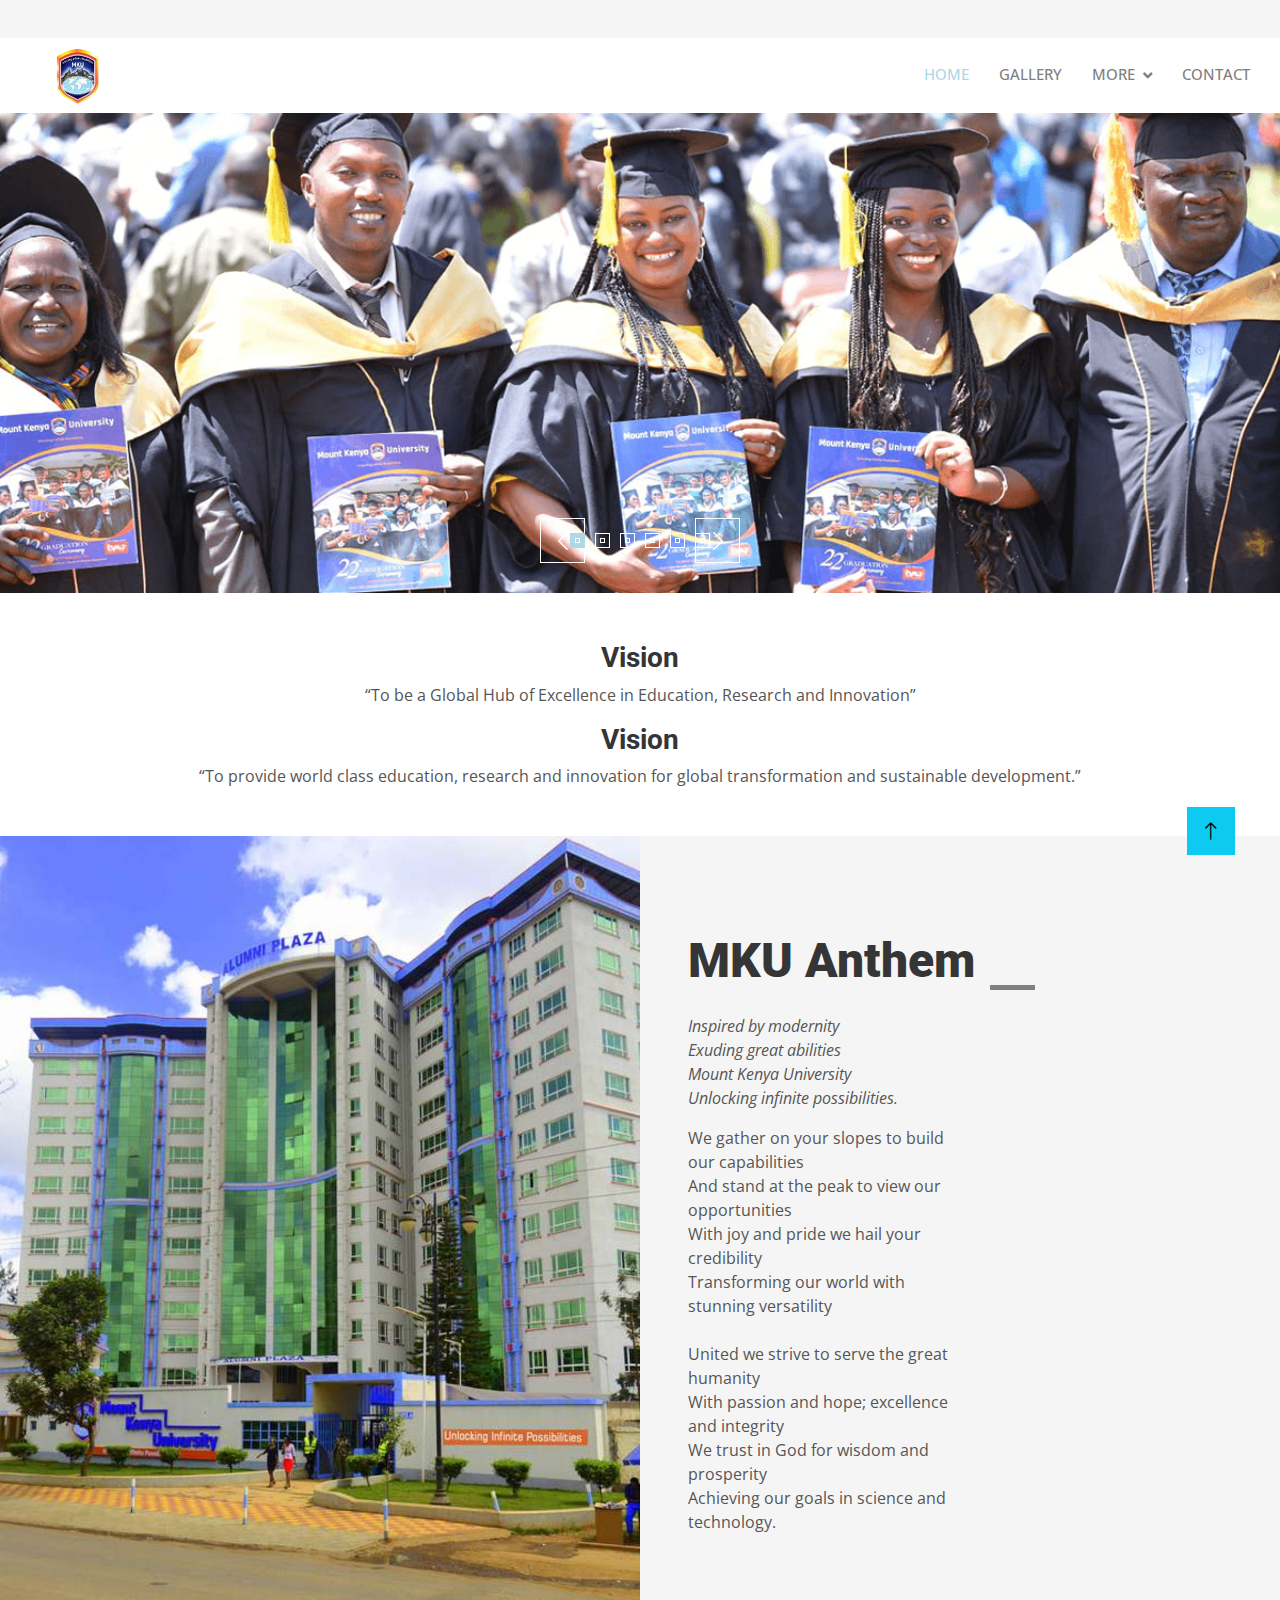
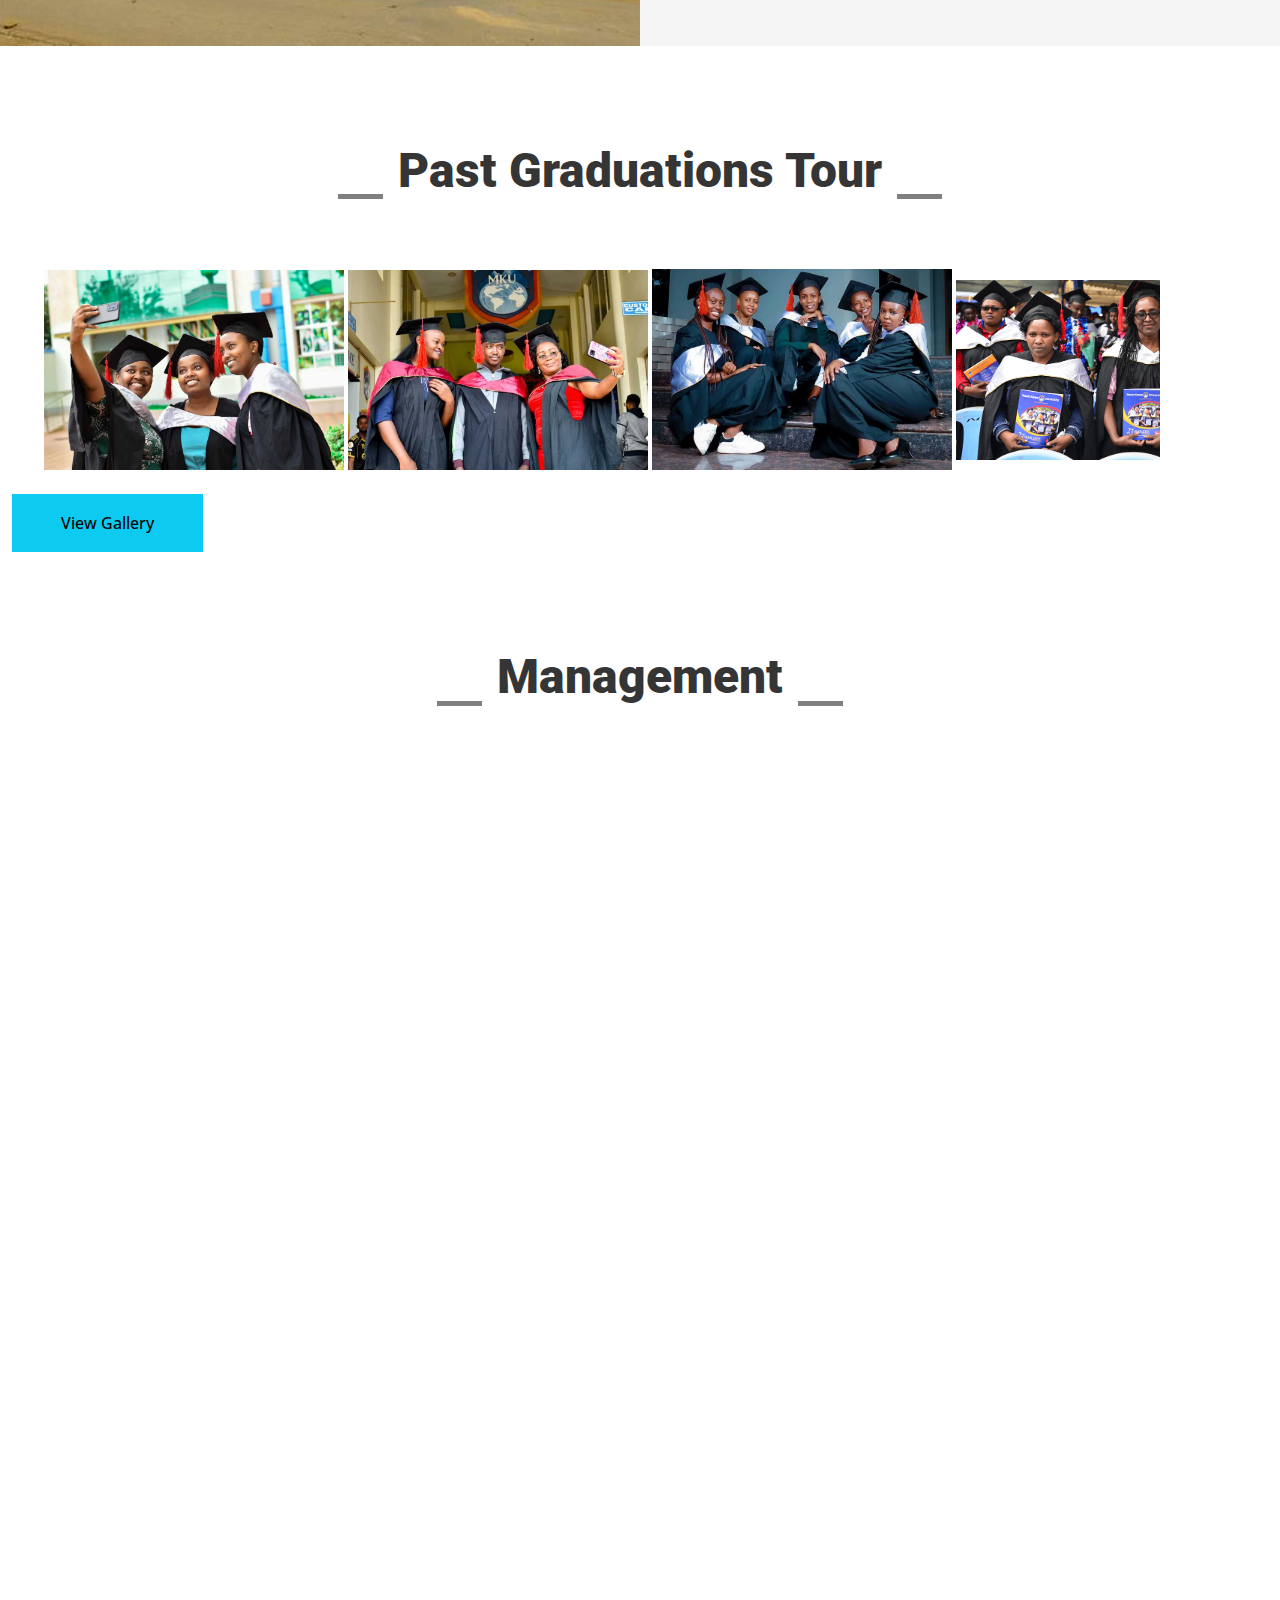
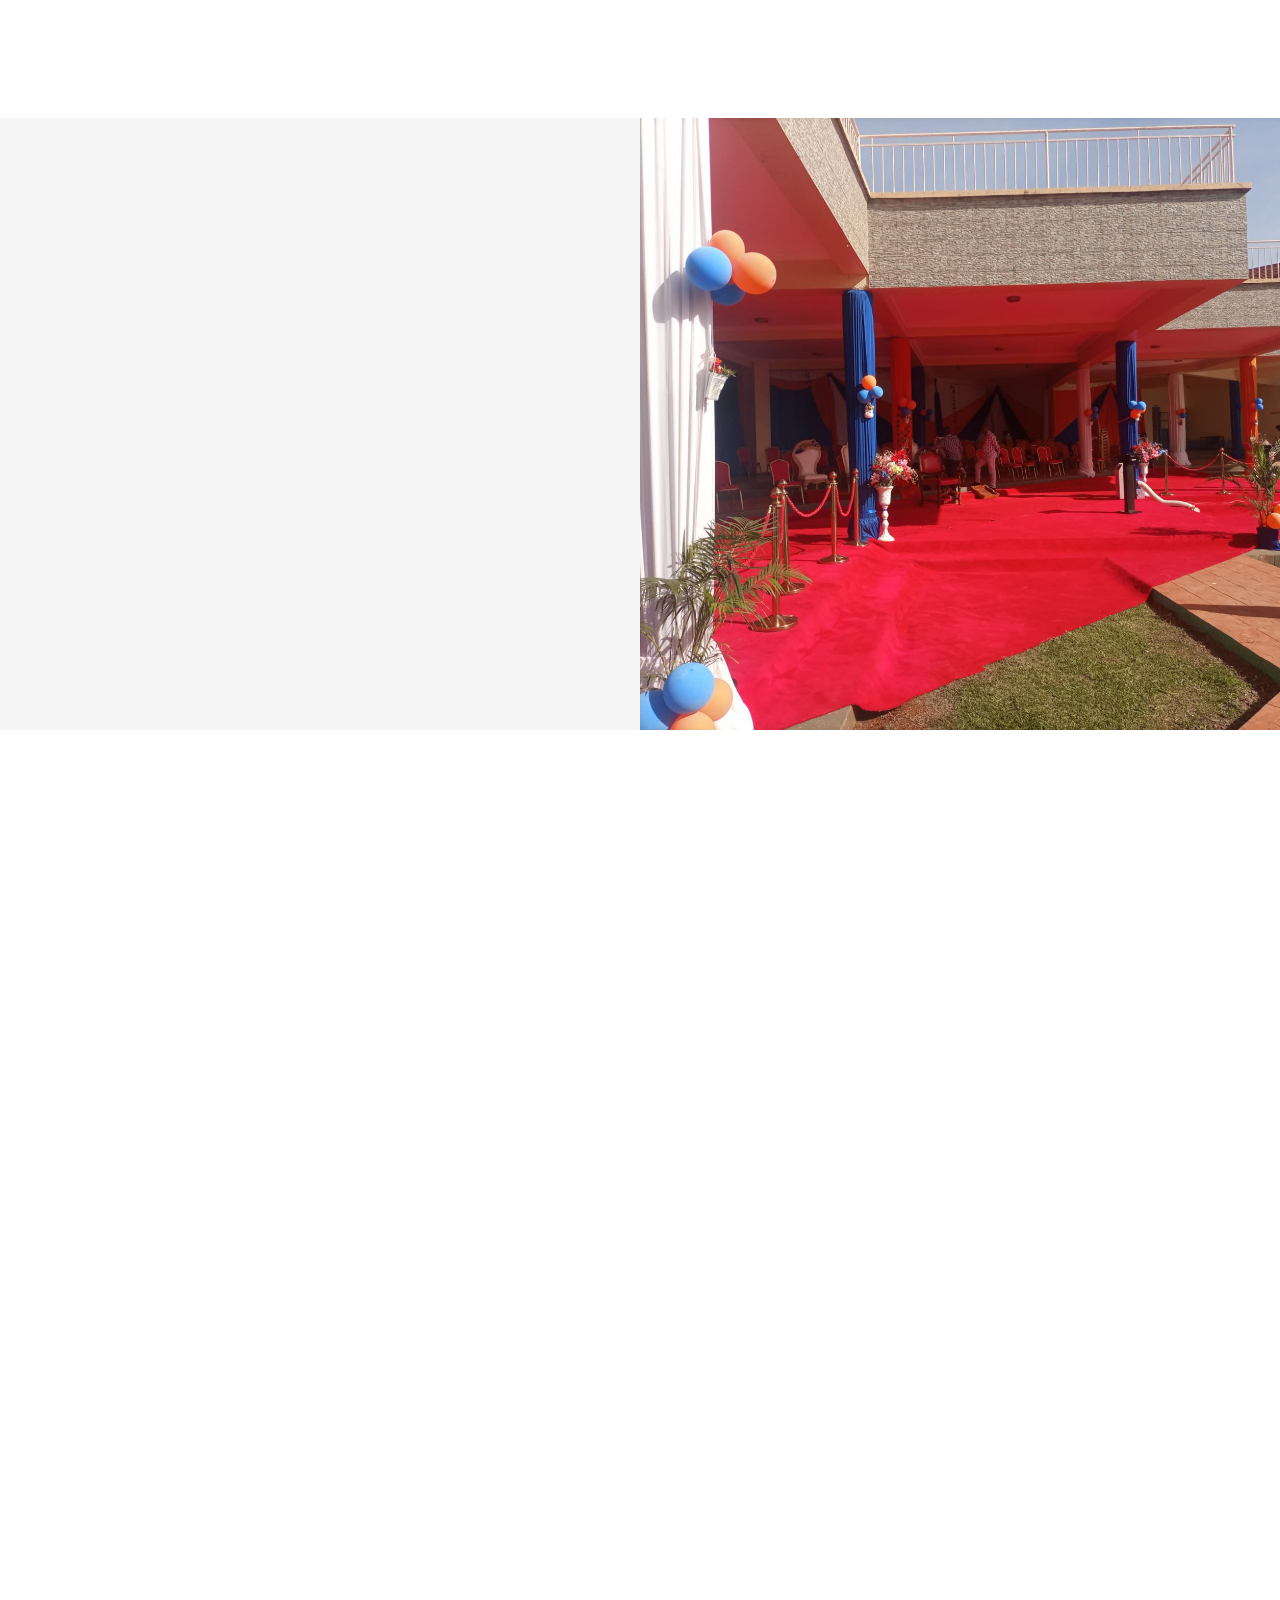
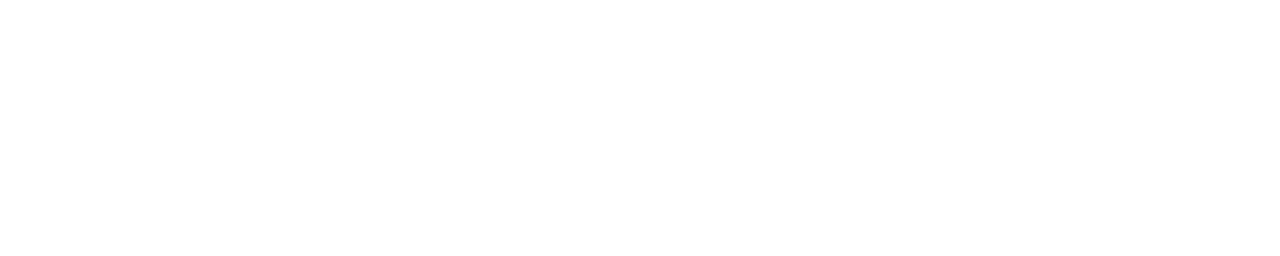
<file: index.html>
<!DOCTYPE html>
<html lang="en">

<head>
    <meta charset="utf-8">
    <title>MKU Graduation</title>
    <meta content="width=device-width, initial-scale=1.0" name="viewport">
    <meta content="" name="keywords">
    <meta content="" name="description">


    <!-- Google Web Fonts -->
    <link rel="preconnect" href="https://fonts.googleapis.com">
    <link rel="preconnect" href="https://fonts.gstatic.com" crossorigin>
    <link href="https://fonts.googleapis.com/css2?family=Open+Sans:wght@400;500&family=Roboto:wght@500;700;900&display=swap" rel="stylesheet"> 

    <!-- Icon Font Stylesheet -->
    <link href="https://cdnjs.cloudflare.com/ajax/libs/font-awesome/5.10.0/css/all.min.css" rel="stylesheet">
    <link href="https://cdn.jsdelivr.net/npm/bootstrap-icons@1.4.1/font/bootstrap-icons.css" rel="stylesheet">

    <!-- Libraries Stylesheet -->
    <link href="lib/animate/animate.min.css" rel="stylesheet">
    <link href="lib/owlcarousel/assets/owl.carousel.min.css" rel="stylesheet">
    <link href="lib/lightbox/css/lightbox.min.css" rel="stylesheet">

    <!-- Customized Bootstrap Stylesheet -->
    <link href="css/bootstrap.min.css" rel="stylesheet">

    <!-- Template Stylesheet -->
    <link href="css/style.css" rel="stylesheet">
    <style>
 
         </style>
</head>

<body>
    <!-- Spinner Start -->
    <div id="spinner" class="show bg-white position-fixed translate-middle w-100 vh-100 top-50 start-50 d-flex align-items-center justify-content-center">
        <div class="spinner-grow text-primary" style="width: 3rem; height: 3rem;" role="status">
            <span class="sr-only">Loading...</span>
        </div>
    </div>
    <!-- Spinner End -->


    <!-- Topbar Start -->
    <div class="container-fluid bg-light p-0" >

       
        <div class="row gx-0 d-none d-lg-flex">
            <div class="col-lg-7 px-5 text-start">
                <div class="h-100 d-inline-flex align-items-center py-3 me-4">
                </div>
            </div>
        </div>
    </div>
    <!-- Topbar End -->

    <!-- Navbar Start -->

    <nav class="navbar navbar-expand-lg bg-white navbar-light sticky-top p-0">

        <a href="index.html" class="navbar-brand d-flex align-items-center px-4 px-lg-5">

            <!--TIMER-->
            <div class="timer">
                <img src="img/MKU_logo.png" width="60px" height="60px">
                <p id="demo" style="display:inline-block; "> </p>
            </div>
    <script>
    // Set the date we're counting down to
    var countDownDate = new Date("Aug 2, 2024 00:01:00").getTime();
    
    // Update the count down every 1 second
    var x = setInterval(function() {
    
      // Get today's date and time
      var now = new Date().getTime();
        
      // Find the distance between now and the count down date
      var distance = countDownDate - now;
        
      // Time calculations for days, hours, minutes and seconds
      var days = Math.floor(distance / (1000 * 60 * 60 * 24));
      var hours = Math.floor((distance % (1000 * 60 * 60 * 24)) / (1000 * 60 * 60));
      var minutes = Math.floor((distance % (1000 * 60 * 60)) / (1000 * 60));
      var seconds = Math.floor((distance % (1000 * 60)) / 1000);
        
      // Output the result in an element with id="demo"
      document.getElementById("demo").innerHTML = days + "Days " + hours + "Hours "
      + minutes + "Minutes " + seconds + "Seconds ";
        
      // If the count down is over, write some text 
      if (distance < 0) {
        clearInterval(x);
        document.getElementById("demo").innerHTML = "EXPIRED";
      }
    }, 1000);
    </script> 
        </a>
        <button type="button" class="navbar-toggler me-4" data-bs-toggle="collapse" data-bs-target="#navbarCollapse">
            <span class="navbar-toggler-icon"></span>
        </button>
        <div class="collapse navbar-collapse" id="navbarCollapse">
            <div class="navbar-nav ms-auto p-4 p-lg-0">
                <a href="index.html" class="nav-item nav-link active">Home</a>
                <a href="gallery.html" class="nav-item nav-link">Gallery</a>
                <div class="nav-item dropdown">
                    <a href="#" class="nav-link dropdown-toggle" data-bs-toggle="dropdown">More</a>
                    <div class="dropdown-menu fade-up m-0">
                        <a href="graduation_advert.html" class="dropdown-item">Graduation Advert</a>
                        <a href="gowns.html" class="dropdown-item">Gown Collection</a>
                        <a href="happy_valley.html" class="dropdown-item">Happy Valley</a>
                    </div>
                </div>
                <a href="contact.html" class="nav-item nav-link">Contact</a>
            </div>

        </div>
    </nav>
    <!-- Navbar End -->
    <!-- Carousel Start -->
    <div class="container-fluid p-0 pb-5">

        <div class="owl-carousel header-carousel position-relative">
           
            <div class="owl-carousel-item position-relative">
                <img class="img-fluid" src="img/carousel3.png" alt="">
                <div class="position-absolute top-0 start-0 w-100 h-100 d-flex align-items-center" >
                </div>
            </div>
              
            <div class="owl-carousel-item position-relative">
                <img class="img-fluid" src="img/carousel2.png" alt="">
                <div class="position-absolute top-0 start-0 w-100 h-100 d-flex align-items-center" >
                    
                </div>
            </div>

            <div class="owl-carousel-item position-relative">
                <img class="img-fluid" src="img/carousel4.png" alt="">
                <div class="position-absolute top-0 start-0 w-100 h-100 d-flex align-items-center" >
                    <div class="container">
                    </div>
                </div>
            </div>

            <div class="owl-carousel-item position-relative">
                <img class="img-fluid" src="img/carousel5.png" alt="">
                <div class="position-absolute top-0 start-0 w-100 h-100 d-flex align-items-center" >
                </div>
            </div>

            <div class="owl-carousel-item position-relative">
                <img class="img-fluid" src="img/carousel6.png" alt="">
                <div class="position-absolute top-0 start-0 w-100 h-100 d-flex align-items-center" >
                </div>
            </div>


            <div class="owl-carousel-item position-relative">
                <img class="img-fluid" src="img/carousel7.png" alt="">
                <div class="position-absolute top-0 start-0 w-100 h-100 d-flex align-items-center" >
                </div>
            </div>


        </div>
    </div>
    <!-- Carousel End -->
     <center>
<h3>Vision</h3>
<p> “To be a Global Hub of Excellence in Education, Research and Innovation”</p>

<h3>Vision</h3>

<p> “To provide world class education, research and innovation for global transformation and sustainable development.”</p>
 </center>
    <!-- Mission Vision MKU -->

    <!-- Mission Vision MKU End -->


    <!--  MKU Anthem-->
    <div class="container-fluid bg-light overflow-hidden my-5 px-lg-0">
        <div class="container about px-lg-0">
            <div class="row g-0 mx-lg-0">
                <div class="col-lg-6 ps-lg-0" style="min-height: 400px;">
                    <div class="position-relative h-100">
                        <img class="position-absolute img-fluid w-100 h-100" src="img/mku1.jpg" style="object-fit: cover;" alt="">
                    </div>
                </div>
                <div class="col-lg-6 about-text py-5 wow fadeIn" data-wow-delay="0.5s">
                    <div class="p-lg-5 pe-lg-0">
                        <div class="section-title text-start">
                            <h1 class="display-5 mb-4">MKU Anthem</h1>
                        </div>
                        <p><i>
                            Inspired by modernity <br>
                            Exuding great abilities <br>
                            Mount Kenya University <br>
                            Unlocking infinite possibilities. </i><br>
                          </p>
                          <p>
                          We gather on your slopes to build<br>
                          our capabilities<br>
                          And stand at the peak to view our<br>
                          opportunities<br>
                          With joy and pride we hail your<br>
                          credibility<br>
                          Transforming our world with<br>
                          stunning versatility<br><br>
                          United we strive to serve the great<br>
                          humanity<br>
                          With passion and hope; excellence<br>
                          and integrity<br>
                          We trust in God for wisdom and<br>
                          prosperity<br>
                          Achieving our goals in science and<br>
                          technology.<br>
                          </p>
                       </div>
                </div>
            </div>
        </div>
    </div>
    <!-- MKU Anthem End -->


    <!-- Service Start -->
    <div class="container-xxl py-5">
        <div class="container">
            <div class="section-title text-center">
                <h1 class="display-5 mb-5">Past Graduations Tour </h1>
            </div>
           
            <div class="marquee">
                <div class="marquee-content">
                    <span class="item-collection-1"> 
                      <img src="img/p1.jpg">
                      <img src="img/p2.jpg">
                      <img src="img/p5.jpg">
                      <img src="img/p6.png">
                      <img src="img/p8.jpg">
                      <img src="img/p9.jpg">
                      <img src="img/p11.jpg">
                      <img src="img/p13.jpg">
                    </div>
                    </span>
                    <span class="item-collection-2">
                        <img src="img/p1.jpg">
                        <img src="img/p2.jpg">
                        <img src="img/p5.jpg">
                        <img src="img/p6.png">
                        <img src="img/p8.jpg">
                        <img src="img/p9.jpg">
                        <img src="img/p11.jpg">
                        <img src="img/p13.jpg">
                    </span>
                </div>
        </div>
       <br><a href="gallery.html" class="btn btn-info py-md-3 px-md-5 me-3 animated slideInLeft">View Gallery</a> 

    </div>
    <!-- Service End -->


    <!-- Management Start -->
    <div class="container-xxl py-5">
        <div class="container">
            <div class="section-title text-center">
                <h1 class="display-5 mb-5">Management</h1>
            </div>
            <div class="row g-4">

                <div class="col-lg-3 col-md-6 wow fadeInUp" data-wow-delay="0.3s">
                    <div class="team-item">
                        <div class="overflow-hidden position-relative">
                            <img class="img-fluid" src="img/Founder-and-vision-carrier-Prof.-Simon-N.-Gicharu-CBS.png" alt="">                         
                        </div>
                        <div class="text-center border border-5 border-light border-top-0 p-4">
                            <h5 class="mb-0">Prof Simon N. Gicharu</h5>
                            <small>Founder and Vision Carrier</small> <br><br><br>
                        </div>
                    </div>
                </div>
      
                <div class="col-lg-3 col-md-6 wow fadeInUp" data-wow-delay="0.1s">
                    <div class="team-item">
                        <div class="overflow-hidden position-relative">
                            <img class="img-fluid" src="img/PROF.-JOHN-J.M.-STRUTHERS-Chancellor.png" alt="">                    
                        </div>
                        <div class="text-center border border-5 border-light border-top-0 p-4">
                            <h5 class="mb-0">Prof. John Struthers</h5>
                            <small>Chancellor</small> <br><br><br>
                        </div>
                    </div>
                </div>

                <div class="col-lg-3 col-md-6 wow fadeInUp" data-wow-delay="0.3s">
                    <div class="team-item">
                        <div class="overflow-hidden position-relative">
                            <img class="img-fluid" src="img/MKU-Vice-Chancellor-Prof-Stanley-Waudo.jpeg" alt="">                         
                        </div>
                        <div class="text-center border border-5 border-light border-top-0 p-4">
                            <h5 class="mb-0">Prof Stanley Waudo</h5>
                            <small>Founding Vice-Chancellor</small> <br><br><br>
                        </div>
                    </div>
                </div>

                <div class="col-lg-3 col-md-6 wow fadeInUp" data-wow-delay="0.3s">
                    <div class="team-item">
                        <div class="overflow-hidden position-relative">
                            <img class="img-fluid" src="img/Prof.-Deogratius-Jaganyi-Vice-Chancellor-Mount-Kenya-University.jpg" alt="">                         
                        </div>
                        <div class="text-center border border-5 border-light border-top-0 p-4">
                            <h5 class="mb-0">Prof Deogratius Jaganyi</h5>
                            <small>Vice-Chancellor</small> <br><br>
                        </div>
                    </div>
                </div>
                
                <div class="col-lg-3 col-md-6 wow fadeInUp" data-wow-delay="0.5s">
                    <div class="team-item">
                        <div class="overflow-hidden position-relative">
                            <img class="img-fluid" src="img/Dr.-Peter-Kirira.jpg" alt="">
                        </div>
                        <div class="text-center border border-5 border-light border-top-0 p-4">
                            <h5 class="mb-0">Dr. Kirira </h5>
                            <small>Ag. Deputy Vice-Chancellor,  Administration, Planning and Institutional Advancement </small>
                        </div>
                    </div>
                </div>
                <div class="col-lg-3 col-md-6 wow fadeInUp" data-wow-delay="0.7s">
                    <div class="team-item">
                        <div class="overflow-hidden position-relative">
                            <img class="img-fluid" src="img/Dr.-Mercyline-Kamande-Ag.-Deputy-Vice-Chancellor-Academics-and-Research-AffairsMount-Kenya-University-1-768x828.png" alt="">
                        </div>
                        <div class="text-center border border-5 border-light border-top-0 p-4">
                            <h5 class="mb-0">Dr. Mercyline Kamande , Ph.D</h5>
                            <small>Ag. Deputy Vice-Chancellor Academic and Research Affairs</small>
                        </div>
                    </div>
                </div>

            </div>
        </div>
    </div>
    <!-- Management End -->


    <!-- Feature Start -->
    <div class="container-fluid bg-light overflow-hidden my-5 px-lg-0">
        <div class="container feature px-lg-0">
            <div class="row g-0 mx-lg-0">
                <div class="col-lg-6 feature-text py-5 wow fadeIn" data-wow-delay="0.5s">
                    <div class="p-lg-5 ps-lg-0">
                        <div class="section-title text-start">
                            <h1 class="display-5 mb-4">Happy Valley</h1>
                        </div>
                        <p class="mb-4 pb-2">
                            In the Happy Valley, </br>
                            Where Graduation caps fly, </br>
                            And hearts soar, </br>
                            All gathered here, </br>
                            With full and bright hearts,

                            </p>
                            <p class="mb-4 pb-2">
                                To celebrate the climax of our journey, </br>
                                Faced numerous trials, </br>
                                And learned a wide range of lessons, </br>
                                In Happy Valley, our hearts have yearned, </br>
                                </p>
                                <a href="happy_valley.html" class="btn btn-info py-md-3 px-md-5 me-3 animated slideInLeft">View More</a>
                    </div>
                </div>
                <div class="col-lg-6 pe-lg-0" style="min-height: 400px;">
                    <div class="position-relative h-100">
                        <img class="position-absolute img-fluid w-100 h-100" src="img/Happy_valley.jpeg" style="object-fit: cover;" alt="">
                    </div>
                </div>
            </div>
        </div>
    </div>
    <!-- Feature End -->


    <!-- Testimonial Start -->
    <div class="container-xxl py-5 wow fadeInUp" data-wow-delay="0.1s">
        <div class="container">
            <div class="section-title text-center">
                <h1 class="display-5 mb-5">Testimonials</h1>
            </div>
            <div class="owl-carousel testimonial-carousel">
                <div class="testimonial-item text-center">
                    <img class="img-fluid bg-light p-2 mx-auto mb-3" src="img/testimonial1 Isaac.png" style="width: 90px; height: 90px;">
                    <div class="testimonial-text text-center p-4">
                        <p>I am writing to extend my deepest gratitude for the school fee grant that I was awarded during my time at Mount Kenya University. I find myself reflecting on the pivotal moments and vital support systems.</p>
                        <h5 class="mb-1">ISACK KIMANI</h5>
                        <span class="fst-italic">BCF/2019/87706 Bachelor of Science (Economics & Finance)</span>
                    </div>
                </div>
                <div class="testimonial-item text-center">
                    <img class="img-fluid bg-light p-2 mx-auto mb-3" src="img/testimonial1 Ann.png" style="width: 90px; height: 90px;">
                    <div class="testimonial-text text-center p-4">
                        <p>I am grateful I am for the scholarship I received from the MKU Foundation. It has made a huge difference in my educational journey. Getting the internal scholarship not once, but twice (in 2021 and 2022) was such a blessing. </p>                        
                        <h5 class="mb-1">WANGARE ANN WANJIKU</h5>
                        <span class="fst-italic">BSNE/2019/88873 Bachelor of Education (Special Needs)</span>
                    </div>
                </div>
                <div class="testimonial-item text-center">
                    <img class="img-fluid bg-light p-2 mx-auto mb-3" src="img/testimonial Joseph.png" style="width: 90px; height: 90px;">
                    <div class="testimonial-text text-center p-4">
                        <p> I want to thank you for your generous gift which made my education and my dream come true. Through your support, I have accomplished much of what I thought was impossible. Your support has helped me so much. </p>
                        <h5 class="mb-1">WAMUYU JOSEPH KIAI </h5>
                        <span class="fst-italic">DDT/2019/55296 (Diploma in Dental Technology)</span>
                    </div>
                </div>
                <div class="testimonial-item text-center">
                    <img class="img-fluid bg-light p-2 mx-auto mb-3" src="img/testimonial1Moses.png" style="width: 90px; height: 90px;">
                    <div class="testimonial-text text-center p-4">
                        <p>I was honored and grateful to have been selected as a recipient of the Mount Kenya University Foundation scholarship. The scholarship enabled me to complete the last two semesters required to obtain my Bachelor’s degree while in third year.  </p>
                        <h5 class="mb-1">MOSES BUSAKA  </h5>
                        <span class="fst-italic">BLAW/2019/52422 (Bachelor of Laws)</span>
                    </div>
                </div>

            </div>
        </div>
    </div>
    <!-- Testimonial End -->


    <!-- Footer Start -->
    <div class="container-fluid bg-dark text-light footer mt-5 pt-5 wow fadeIn" data-wow-delay="0.1s">
        <div class="container py-5">
            <div class="row g-5">
                <div class="col-lg-3 col-md-6">
                    <h4 class="text-light mb-4">Address</h4>
                    <p class="mb-2"><i class="fa fa-map-marker-alt me-3"></i>General Kago Rd,Thika, Kenya</p>
                    <p class="mb-2"><i class="fa fa-phone-alt me-3"></i>+254709153000</p>
                    <p class="mb-2"><i class="fa fa-envelope me-3"></i>info@mku.ac.ke</p>
                    <div class="d-flex pt-2">
                        <a class="btn btn-outline-light btn-social" href="https://www.instagram.com/mountkenyauni/"><i class="fab fa-instagram"></i></a>
                        <a class="btn btn-outline-light btn-social" href="https://www.facebook.com/mountkenyauniversity/"><i class="fab fa-facebook-f"></i></a>
                        <a class="btn btn-outline-light btn-social" href="https://www.youtube.com/channel/UCGOvkcfcDRGkC6rGGttoocA"><i class="fab fa-youtube"></i></a>
                        <a class="btn btn-outline-light btn-social" href="https://www.linkedin.com/company/mount-kenya-university"><i class="fab fa-linkedin-in"></i></a>
                    </div>
                </div>
                <div class="col-lg-3 col-md-6">
                    <h4 class="text-light mb-4">Queries</h4>
                    <a class="btn btn-link" href="graduation_advert.html">Graduation Date</a>
                    <a class="btn btn-link" href="graduation_advert.html">Graduation Venue</a>
                    <a class="btn btn-link" href="graduation_advert.html">Graduation Rehearsal </a>
                    <a class="btn btn-link" href="graduation_advert.html">Gown Collection</a>
                    <a class="btn btn-link" href="graduation_advert.html">Gown Returning</a>
                </div>
                <div class="col-lg-3 col-md-6">
                    <h4 class="text-light mb-4">Quick Links</h4>
                    <a class="btn btn-link" href="https://studentportal.mku.ac.ke/">Student Portal</a>
                    <a class="btn btn-link" href="https://mkufoundation.org/">MKU Foundation</a>
                    <a class="btn btn-link" href="https://mkufoundation.org/downloads/scholarship-testimonials">Scholarships</a>
                    <a class="btn btn-link" href="https://news.mku.ac.ke/">MKU Blog</a>
                    <a class="btn btn-link" href="https://cgsr.mku.ac.ke/bulletin/">Bulletin</a>
                </div>
                <div class="col-lg-3 col-md-6">
                    <center>
                        <img src="img/MKU_logo.png" alt="" class="responsive" width="210" height="200">
                        <p>MKU is ISO 9001:2015 Certified.</p>
                    </center>
                </div>
            </div>
        </div>
        <div class="container">
            <div class="copyright">
                <div class="row">
                    <div class="col-md-6 text-center text-md-start mb-3 mb-md-0">
                        &copy; <a class="border-bottom" href="#">25th Graduation Matters </a>, All Rights Reserved.
                    </div>
                    <div class="col-md-6 text-center text-md-end">
                        <!--/*** This template is free as long as you keep the footer author’s credit link/attribution link/backlink. If you'd like to use the template without the footer author’s credit link/attribution link/backlink, you can purchase the Credit Removal License from "https://htmlcodex.com/credit-removal". Thank you for your support. ***/-->
                        Designed By <a class="border-bottom" href="">@GeraldMK</a>
                    </div>
                </div>
            </div>
        </div>
    </div>
    <!-- Footer End -->


    <!-- Back to Top -->
    <a href="#" class="btn btn-lg btn-info btn-lg-square rounded-0 back-to-top"><i class="bi bi-arrow-up"></i></a>


    <!-- JavaScript Libraries -->
    <script src="https://code.jquery.com/jquery-3.4.1.min.js"></script>
    <script src="https://cdn.jsdelivr.net/npm/bootstrap@5.0.0/dist/js/bootstrap.bundle.min.js"></script>
    <script src="lib/wow/wow.min.js"></script>
    <script src="lib/easing/easing.min.js"></script>
    <script src="lib/waypoints/waypoints.min.js"></script>
    <script src="lib/counterup/counterup.min.js"></script>
    <script src="lib/owlcarousel/owl.carousel.min.js"></script>
    <script src="lib/isotope/isotope.pkgd.min.js"></script>
    <script src="lib/lightbox/js/lightbox.min.js"></script>

    <!-- Template Javascript -->
    <script src="js/main.js"></script>
</body>

</html>
</file>
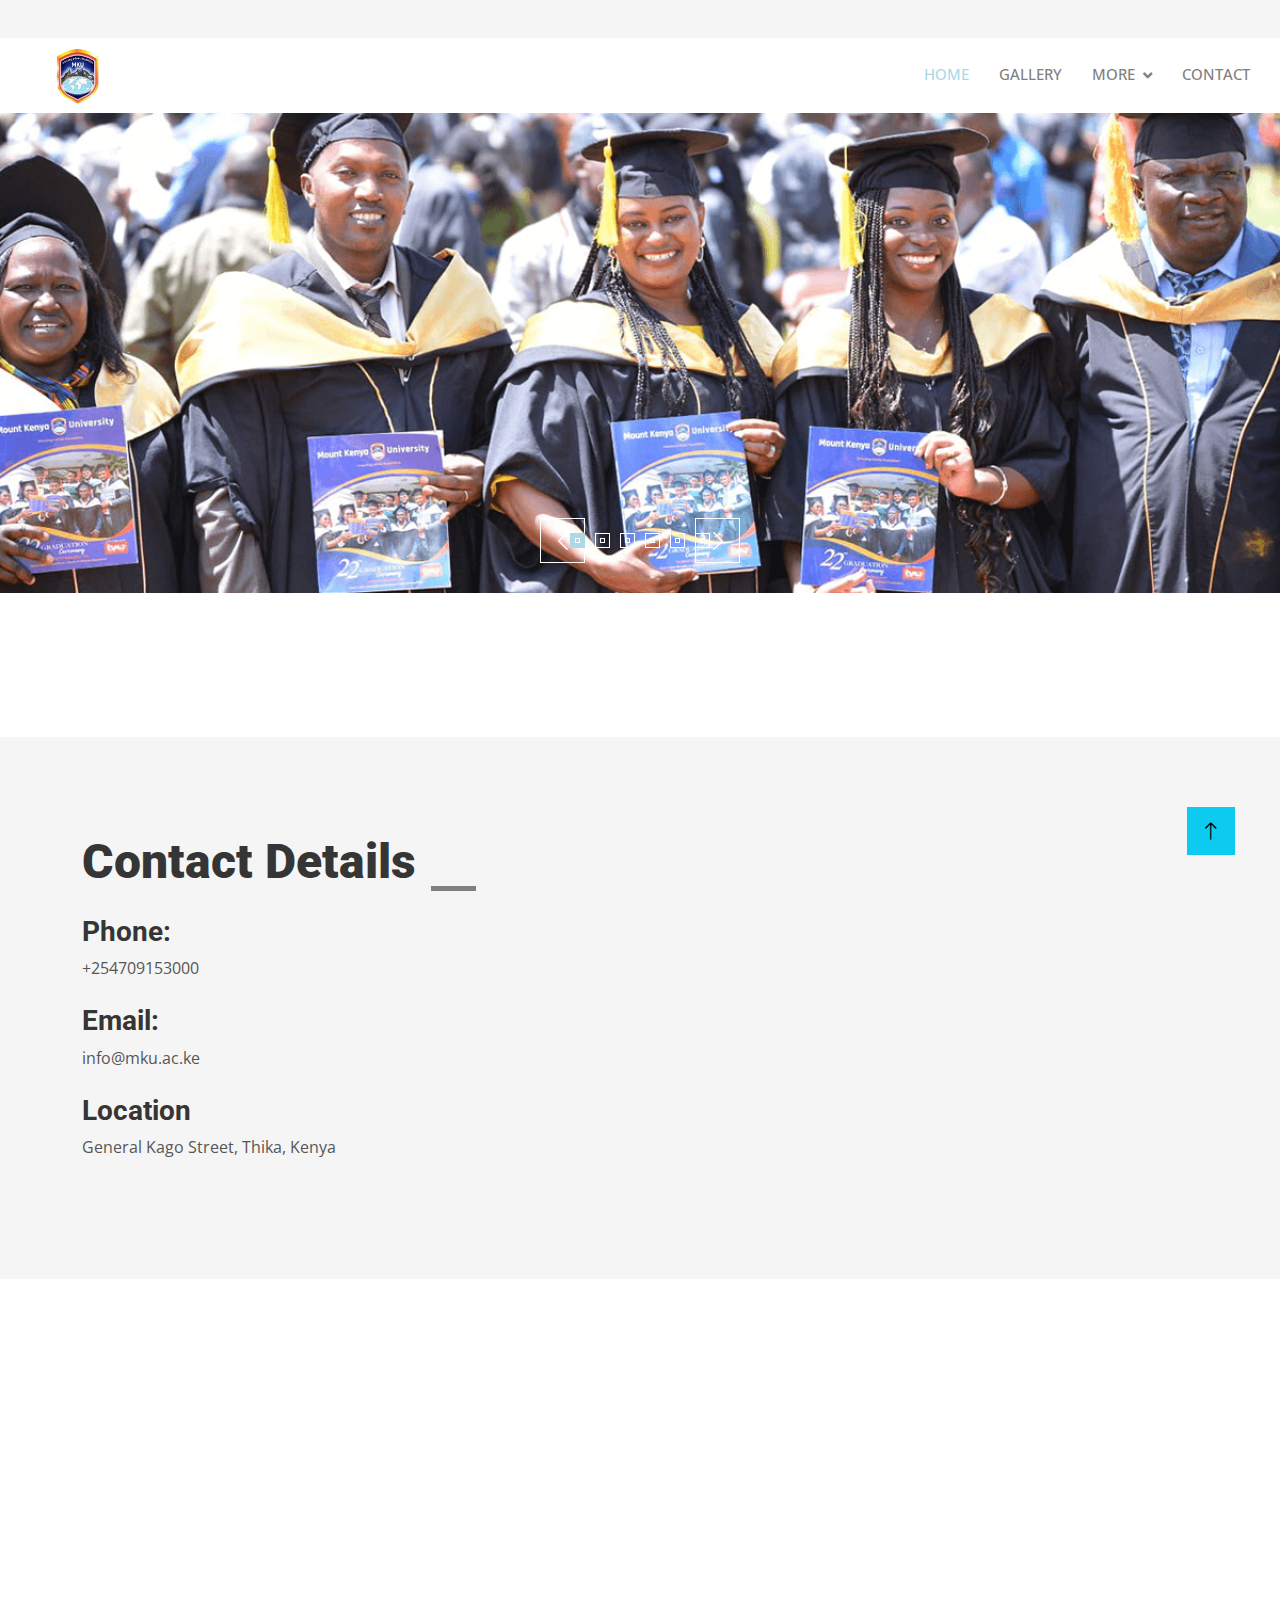
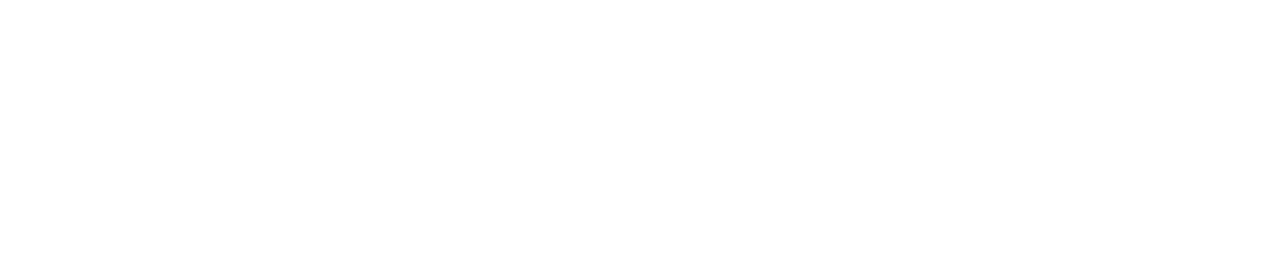
<file: contact.html>
<!DOCTYPE html>
<html lang="en">

<head>
    <meta charset="utf-8">
    <title>Graduation Matters - contacts</title>
    <meta content="width=device-width, initial-scale=1.0" name="viewport">
    <meta content="" name="keywords">
    <meta content="" name="description">

    <!-- Google Web Fonts -->
    <link rel="preconnect" href="https://fonts.googleapis.com">
    <link rel="preconnect" href="https://fonts.gstatic.com" crossorigin>
    <link href="https://fonts.googleapis.com/css2?family=Open+Sans:wght@400;500&family=Roboto:wght@500;700;900&display=swap" rel="stylesheet"> 

    <!-- Icon Font Stylesheet -->
    <link href="https://cdnjs.cloudflare.com/ajax/libs/font-awesome/5.10.0/css/all.min.css" rel="stylesheet">
    <link href="https://cdn.jsdelivr.net/npm/bootstrap-icons@1.4.1/font/bootstrap-icons.css" rel="stylesheet">

    <!-- Libraries Stylesheet -->
    <link href="lib/animate/animate.min.css" rel="stylesheet">
    <link href="lib/owlcarousel/assets/owl.carousel.min.css" rel="stylesheet">
    <link href="lib/lightbox/css/lightbox.min.css" rel="stylesheet">

    <!-- Customized Bootstrap Stylesheet -->
    <link href="css/bootstrap.min.css" rel="stylesheet">

    <!-- Template Stylesheet -->
    <link href="css/style.css" rel="stylesheet">
</head>

<body>
    <!-- Spinner Start -->
    <div id="spinner" class="show bg-white position-fixed translate-middle w-100 vh-100 top-50 start-50 d-flex align-items-center justify-content-center">
        <div class="spinner-grow text-primary" style="width: 3rem; height: 3rem;" role="status">
            <span class="sr-only">Loading...</span>
        </div>
    </div>
    <!-- Spinner End -->


    <!-- Topbar Start -->
    <div class="container-fluid bg-light p-0" >

       
        <div class="row gx-0 d-none d-lg-flex">
            <div class="col-lg-7 px-5 text-start">
                <div class="h-100 d-inline-flex align-items-center py-3 me-4">
                </div>
            </div>
        </div>
    </div>
    <!-- Topbar End -->

    <!-- Navbar Start -->

    <nav class="navbar navbar-expand-lg bg-white navbar-light sticky-top p-0">

        <a href="index.html" class="navbar-brand d-flex align-items-center px-4 px-lg-5">

            <!--TIMER-->
            <div class="timer">
                <img src="img/MKU_logo.png" width="60px" height="60px">
                <p id="demo" style="display:inline-block; "> </p>
            </div>
    <script>
    // Set the date we're counting down to
    var countDownDate = new Date("Aug 2, 2024 00:01:00").getTime();
    
    // Update the count down every 1 second
    var x = setInterval(function() {
    
      // Get today's date and time
      var now = new Date().getTime();
        
      // Find the distance between now and the count down date
      var distance = countDownDate - now;
        
      // Time calculations for days, hours, minutes and seconds
      var days = Math.floor(distance / (1000 * 60 * 60 * 24));
      var hours = Math.floor((distance % (1000 * 60 * 60 * 24)) / (1000 * 60 * 60));
      var minutes = Math.floor((distance % (1000 * 60 * 60)) / (1000 * 60));
      var seconds = Math.floor((distance % (1000 * 60)) / 1000);
        
      // Output the result in an element with id="demo"
      document.getElementById("demo").innerHTML = days + "Days " + hours + "Hours "
      + minutes + "Minutes " + seconds + "Seconds ";
        
      // If the count down is over, write some text 
      if (distance < 0) {
        clearInterval(x);
        document.getElementById("demo").innerHTML = "EXPIRED";
      }
    }, 1000);
    </script> 
        </a>
        <button type="button" class="navbar-toggler me-4" data-bs-toggle="collapse" data-bs-target="#navbarCollapse">
            <span class="navbar-toggler-icon"></span>
        </button>
        <div class="collapse navbar-collapse" id="navbarCollapse">
            <div class="navbar-nav ms-auto p-4 p-lg-0">
                <a href="index.html" class="nav-item nav-link active">Home</a>
                <a href="gallery.html" class="nav-item nav-link">Gallery</a>
                <div class="nav-item dropdown">
                    <a href="#" class="nav-link dropdown-toggle" data-bs-toggle="dropdown">More</a>
                    <div class="dropdown-menu fade-up m-0">
                        <a href="graduation_advert.html" class="dropdown-item">Graduation Advert</a>
                        <a href="gowns.html" class="dropdown-item">Gown Collection</a>
                        <a href="happy_valley.html" class="dropdown-item">Happy Valley</a>
                    </div>
                </div>
                <a href="contact.html" class="nav-item nav-link">Contact</a>
            </div>

        </div>
    </nav>
    <!-- Navbar End -->
    <!-- Carousel Start -->
    <div class="container-fluid p-0 pb-5">

        <div class="owl-carousel header-carousel position-relative">
           
            <div class="owl-carousel-item position-relative">
                <img class="img-fluid" src="img/carousel3.png" alt="">
                <div class="position-absolute top-0 start-0 w-100 h-100 d-flex align-items-center" >
                </div>
            </div>
              
            <div class="owl-carousel-item position-relative">
                <img class="img-fluid" src="img/carousel2.png" alt="">
                <div class="position-absolute top-0 start-0 w-100 h-100 d-flex align-items-center" >
                    
                </div>
            </div>

            <div class="owl-carousel-item position-relative">
                <img class="img-fluid" src="img/carousel4.png" alt="">
                <div class="position-absolute top-0 start-0 w-100 h-100 d-flex align-items-center" >
                    <div class="container">
                    </div>
                </div>
            </div>

            <div class="owl-carousel-item position-relative">
                <img class="img-fluid" src="img/carousel5.png" alt="">
                <div class="position-absolute top-0 start-0 w-100 h-100 d-flex align-items-center" >
                </div>
            </div>

            <div class="owl-carousel-item position-relative">
                <img class="img-fluid" src="img/carousel6.png" alt="">
                <div class="position-absolute top-0 start-0 w-100 h-100 d-flex align-items-center" >
                </div>
            </div>


            <div class="owl-carousel-item position-relative">
                <img class="img-fluid" src="img/carousel7.png" alt="">
                <div class="position-absolute top-0 start-0 w-100 h-100 d-flex align-items-center" >
                </div>
            </div>


        </div>
    </div>
    <!-- Carousel End -->

    <!-- Contact Start -->
    <div class="container-fluid bg-light overflow-hidden px-lg-0" style="margin: 6rem 0;">
        <div class="container contact px-lg-0">
            <div class="row g-0 mx-lg-0">
                <div class="col-lg-6 contact-text py-5 wow fadeIn" data-wow-delay="0.5s">
                    <div class="p-lg-5 ps-lg-0">
                        <div class="section-title text-start">
                            <h1 class="display-5 mb-4">Contact Details</h1>
                        </div>
                        <h3>Phone:</h3>
                        <p class="mb-4"> +254709153000</p>
                        <h3>Email:</h3>
                        <p class="mb-4"> info@mku.ac.ke</p>
                        <h3>Location</h3>
                        <p class="mb-4"> General Kago Street, Thika, Kenya</p>
                    </div>
                </div>
                <div class="col-lg-6 pe-lg-0" style="min-height: 400px;">
                    <div class="position-relative h-100">
                       
                        <iframe src="https://www.google.com/maps/embed?pb=!1m18!1m12!1m3!1d7978.27347026862!2d37.13176736801946!3d-1.0590764999999975!2m3!1f0!2f0!3f0!3m2!1i1024!2i768!4f13.1!3m3!1m2!1s0x182f51371b22eb47%3A0x93e80b23d4bf3d82!2sMKU%20Graduation%20Pavillion%20Thika%20-%20Entrance!5e0!3m2!1ssw!2ske!4v1719943035448!5m2!1ssw!2ske" width="600" height="450" style="border:0;" allowfullscreen="" loading="lazy" referrerpolicy="no-referrer-when-downgrade"></iframe>


                    </div>
                </div>
            </div>
        </div>
    </div>
    <!-- Contact End -->

    <!-- Footer Start -->
    <div class="container-fluid bg-dark text-light footer mt-5 pt-5 wow fadeIn" data-wow-delay="0.1s">
        <div class="container py-5">
            <div class="row g-5">
                <div class="col-lg-3 col-md-6">
                    <h4 class="text-light mb-4">Address</h4>
                    <p class="mb-2"><i class="fa fa-map-marker-alt me-3"></i>General Kago Rd,Thika, Kenya</p>
                    <p class="mb-2"><i class="fa fa-phone-alt me-3"></i>+254709153000</p>
                    <p class="mb-2"><i class="fa fa-envelope me-3"></i>info@mku.ac.ke</p>
                    <div class="d-flex pt-2">
                        <a class="btn btn-outline-light btn-social" href="https://www.instagram.com/mountkenyauni/"><i class="fab fa-instagram"></i></a>
                        <a class="btn btn-outline-light btn-social" href="https://www.facebook.com/mountkenyauniversity/"><i class="fab fa-facebook-f"></i></a>
                        <a class="btn btn-outline-light btn-social" href="https://www.youtube.com/channel/UCGOvkcfcDRGkC6rGGttoocA"><i class="fab fa-youtube"></i></a>
                        <a class="btn btn-outline-light btn-social" href="https://www.linkedin.com/company/mount-kenya-university"><i class="fab fa-linkedin-in"></i></a>
                    </div>
                </div>
                <div class="col-lg-3 col-md-6">
                    <h4 class="text-light mb-4">Queries</h4>
                    <a class="btn btn-link" href="graduation_advert.html">Graduation Date</a>
                    <a class="btn btn-link" href="graduation_advert.html">Graduation Venue</a>
                    <a class="btn btn-link" href="graduation_advert.html">Graduation Rehearsal </a>
                    <a class="btn btn-link" href="graduation_advert.html">Gown Collection</a>
                    <a class="btn btn-link" href="graduation_advert.html">Gown Returning</a>
                </div>
                <div class="col-lg-3 col-md-6">
                    <h4 class="text-light mb-4">Quick Links</h4>
                    <a class="btn btn-link" href="https://studentportal.mku.ac.ke/">Student Portal</a>
                    <a class="btn btn-link" href="https://mkufoundation.org/">MKU Foundation</a>
                    <a class="btn btn-link" href="https://mkufoundation.org/downloads/scholarship-testimonials">Scholarships</a>
                    <a class="btn btn-link" href="https://news.mku.ac.ke/">MKU Blog</a>
                    <a class="btn btn-link" href="https://cgsr.mku.ac.ke/bulletin/">Bulletin</a>
                </div>
                <div class="col-lg-3 col-md-6">
                    <center>
                        <img src="img/MKU_logo.png" alt="" class="responsive" width="210" height="200">
                        <p>MKU is ISO 9001:2015 Certified.</p>
                    </center>
                </div>
            </div>
        </div>
        <div class="container">
            <div class="copyright">
                <div class="row">
                    <div class="col-md-6 text-center text-md-start mb-3 mb-md-0">
                        &copy; <a class="border-bottom" href="#">25th Graduation Matters </a>, All Rights Reserved.
                    </div>
                    <div class="col-md-6 text-center text-md-end">
                        <!--/*** This template is free as long as you keep the footer author’s credit link/attribution link/backlink. If you'd like to use the template without the footer author’s credit link/attribution link/backlink, you can purchase the Credit Removal License from "https://htmlcodex.com/credit-removal". Thank you for your support. ***/-->
                        Designed By <a class="border-bottom" href="">@GeraldMK</a>
                    </div>
                </div>
            </div>
        </div>
    </div>
    <!-- Footer End -->


    <!-- Back to Top -->
    <a href="#" class="btn btn-lg btn-info btn-lg-square rounded-0 back-to-top"><i class="bi bi-arrow-up"></i></a>


    <!-- JavaScript Libraries -->
    <script src="https://code.jquery.com/jquery-3.4.1.min.js"></script>
    <script src="https://cdn.jsdelivr.net/npm/bootstrap@5.0.0/dist/js/bootstrap.bundle.min.js"></script>
    <script src="lib/wow/wow.min.js"></script>
    <script src="lib/easing/easing.min.js"></script>
    <script src="lib/waypoints/waypoints.min.js"></script>
    <script src="lib/counterup/counterup.min.js"></script>
    <script src="lib/owlcarousel/owl.carousel.min.js"></script>

    <!-- Template Javascript -->
    <script src="js/main.js"></script>
</body>

</html>
</file>
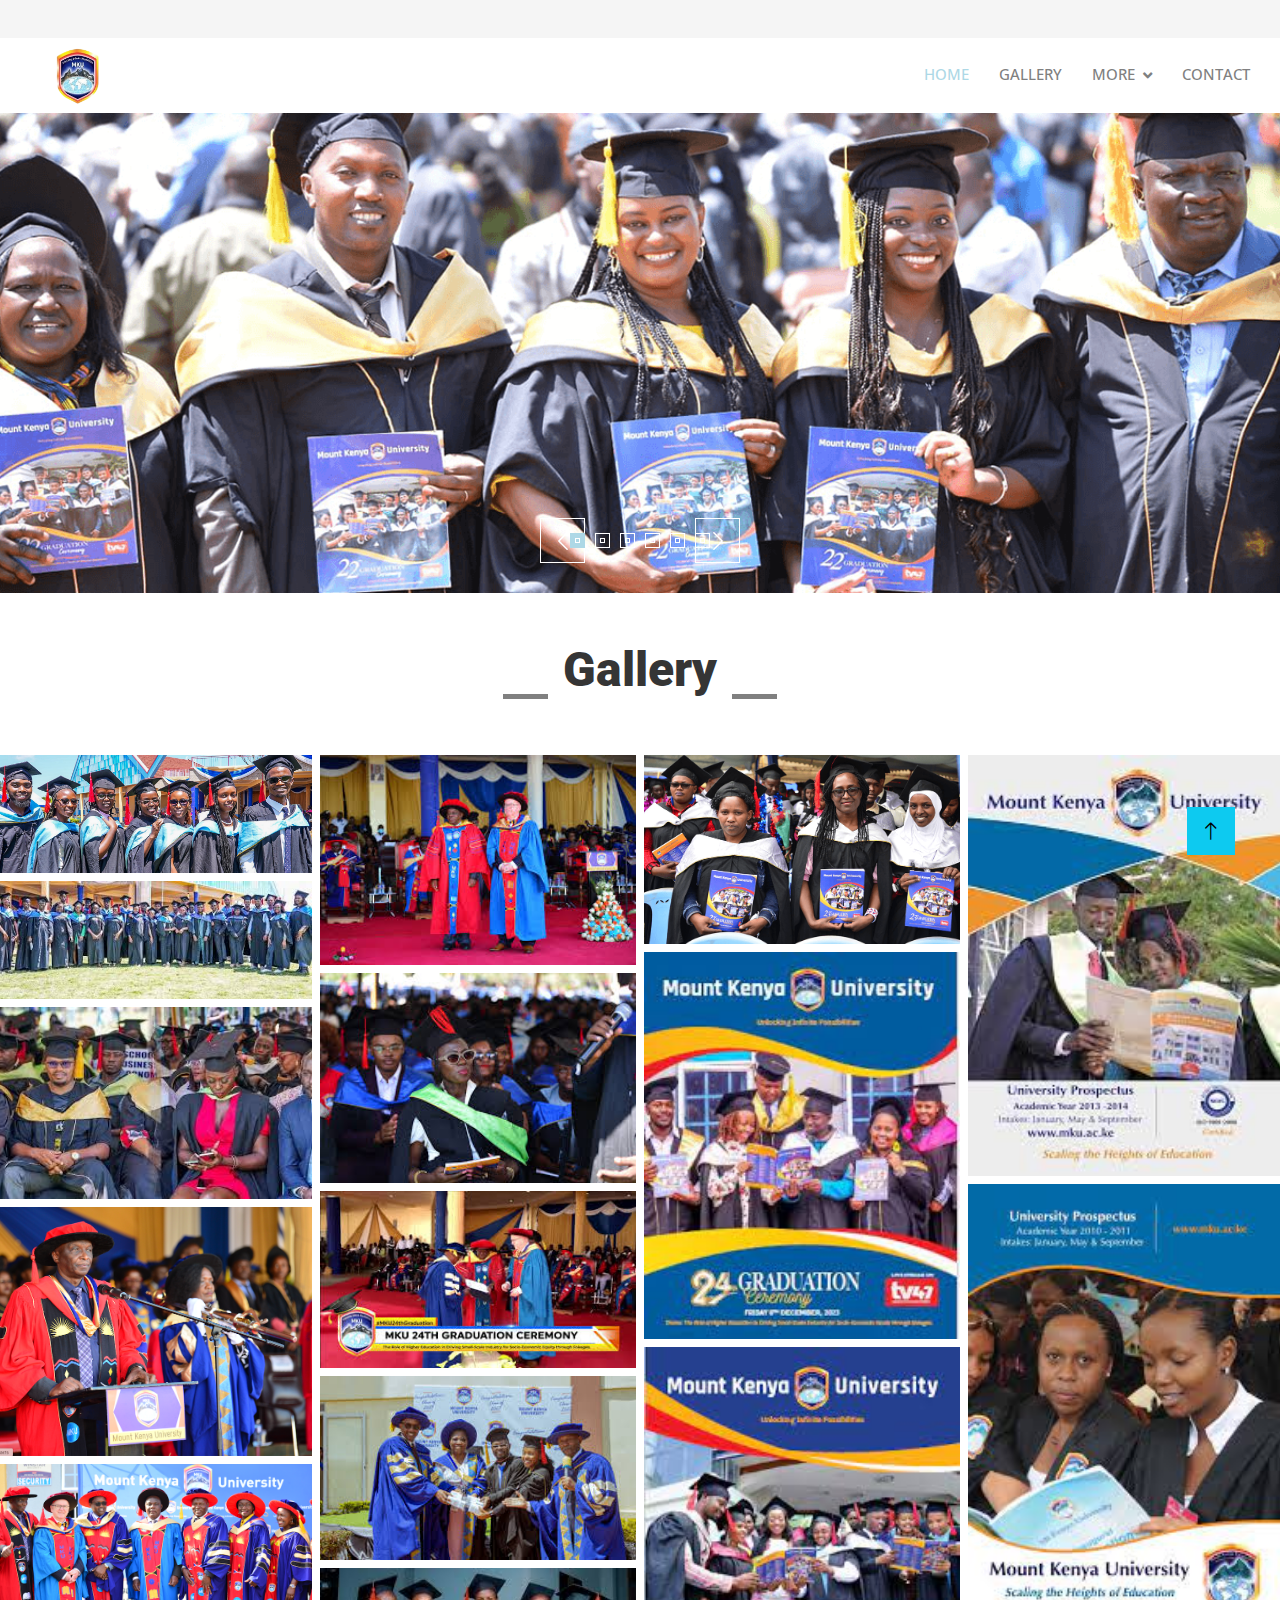
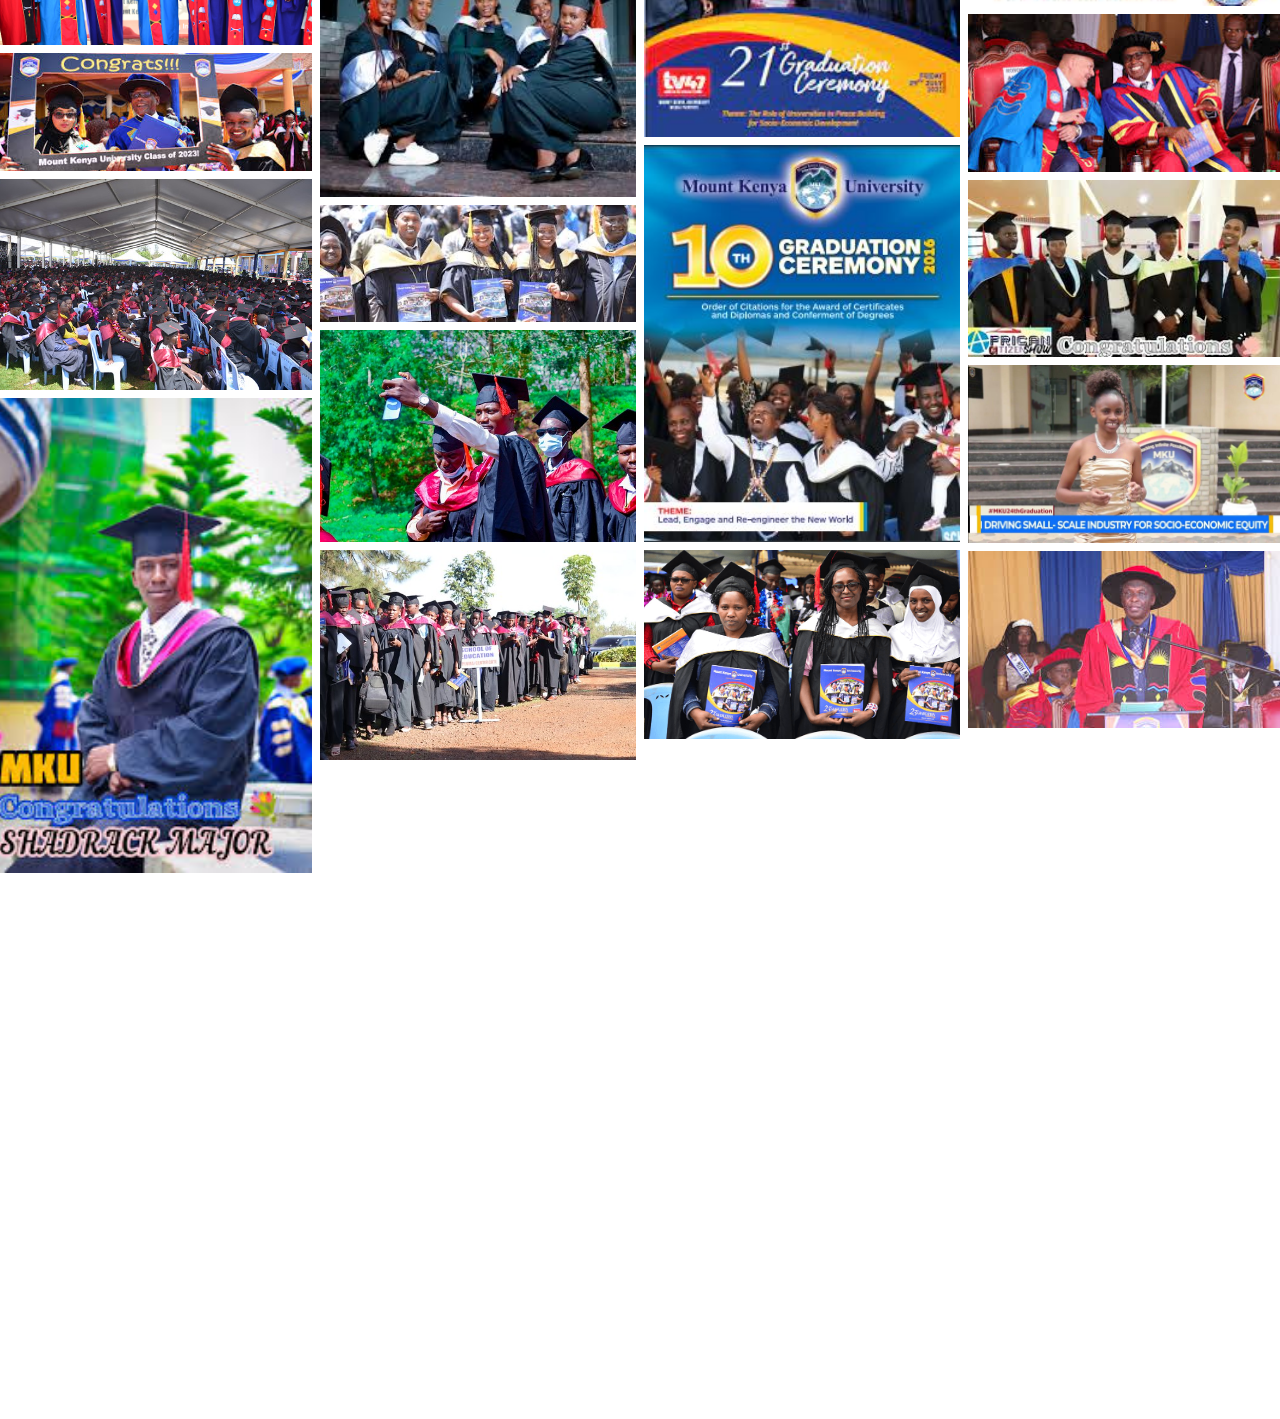
<file: gallery.html>
<!DOCTYPE html>
<html lang="en">

<head>
    <meta charset="utf-8">
    <title>MKU Graduation-gallery</title>
    <meta content="width=device-width, initial-scale=1.0" name="viewport">
    <meta content="" name="keywords">
    <meta content="" name="description">

    <!-- Google Web Fonts -->
    <link rel="preconnect" href="https://fonts.googleapis.com">
    <link rel="preconnect" href="https://fonts.gstatic.com" crossorigin>
    <link href="https://fonts.googleapis.com/css2?family=Open+Sans:wght@400;500&family=Roboto:wght@500;700;900&display=swap" rel="stylesheet"> 

    <!-- Icon Font Stylesheet -->
    <link href="https://cdnjs.cloudflare.com/ajax/libs/font-awesome/5.10.0/css/all.min.css" rel="stylesheet">
    <link href="https://cdn.jsdelivr.net/npm/bootstrap-icons@1.4.1/font/bootstrap-icons.css" rel="stylesheet">

    <!-- Libraries Stylesheet -->
    <link href="lib/animate/animate.min.css" rel="stylesheet">
    <link href="lib/owlcarousel/assets/owl.carousel.min.css" rel="stylesheet">
    <link href="lib/lightbox/css/lightbox.min.css" rel="stylesheet">

    <!-- Customized Bootstrap Stylesheet -->
    <link href="css/bootstrap.min.css" rel="stylesheet">

    <!-- Template Stylesheet -->
    <link href="css/style.css" rel="stylesheet">
    <style>
 
       
         * {
  box-sizing: border-box;
}
         .row {
  display: -ms-flexbox; /* IE10 */
  display: flex;
  -ms-flex-wrap: wrap; /* IE10 */
  flex-wrap: wrap;
  padding: 0 4px;
}

/* Create four equal columns that sits next to each other */
.column {
  -ms-flex: 25%; /* IE10 */
  flex: 25%;
  max-width: 25%;
  padding: 0 4px;
}

.column img {
  margin-top: 8px;
  vertical-align: middle;
  width: 100%;
}

/* Responsive layout - makes a two column-layout instead of four columns */
@media screen and (max-width: 800px) {
  .column {
    -ms-flex: 50%;
    flex: 50%;
    max-width: 50%;
  }
}

/* Responsive layout - makes the two columns stack on top of each other instead of next to each other */
@media screen and (max-width: 600px) {
  .column {
    -ms-flex: 100%;
    flex: 100%;
    max-width: 100%;
  }
}

      </style>
</head>

<body>
 
    <!-- Spinner Start -->
    <div id="spinner" class="show bg-white position-fixed translate-middle w-100 vh-100 top-50 start-50 d-flex align-items-center justify-content-center">
        <div class="spinner-grow text-primary" style="width: 3rem; height: 3rem;" role="status">
            <span class="sr-only">Loading...</span>
        </div>
    </div>
    <!-- Spinner End -->


    <!-- Topbar Start -->
    <div class="container-fluid bg-light p-0" >

       
        <div class="row gx-0 d-none d-lg-flex">
            <div class="col-lg-7 px-5 text-start">
                <div class="h-100 d-inline-flex align-items-center py-3 me-4">
                </div>
            </div>
        </div>
    </div>
    <!-- Topbar End -->

    <!-- Navbar Start -->

    <nav class="navbar navbar-expand-lg bg-white navbar-light sticky-top p-0">

        <a href="index.html" class="navbar-brand d-flex align-items-center px-4 px-lg-5">

            <!--TIMER-->
            <div class="timer">
                <img src="img/MKU_logo.png" width="60px" height="60px">
                <p id="demo" style="display:inline-block; "> </p>
            </div>
    <script>
    // Set the date we're counting down to
    var countDownDate = new Date("Aug 2, 2024 00:01:00").getTime();
    
    // Update the count down every 1 second
    var x = setInterval(function() {
    
      // Get today's date and time
      var now = new Date().getTime();
        
      // Find the distance between now and the count down date
      var distance = countDownDate - now;
        
      // Time calculations for days, hours, minutes and seconds
      var days = Math.floor(distance / (1000 * 60 * 60 * 24));
      var hours = Math.floor((distance % (1000 * 60 * 60 * 24)) / (1000 * 60 * 60));
      var minutes = Math.floor((distance % (1000 * 60 * 60)) / (1000 * 60));
      var seconds = Math.floor((distance % (1000 * 60)) / 1000);
        
      // Output the result in an element with id="demo"
      document.getElementById("demo").innerHTML = days + "Days " + hours + "Hours "
      + minutes + "Minutes " + seconds + "Seconds ";
        
      // If the count down is over, write some text 
      if (distance < 0) {
        clearInterval(x);
        document.getElementById("demo").innerHTML = "EXPIRED";
      }
    }, 1000);
    </script> 
        </a>
        <button type="button" class="navbar-toggler me-4" data-bs-toggle="collapse" data-bs-target="#navbarCollapse">
            <span class="navbar-toggler-icon"></span>
        </button>
        <div class="collapse navbar-collapse" id="navbarCollapse">
            <div class="navbar-nav ms-auto p-4 p-lg-0">
                <a href="index.html" class="nav-item nav-link active">Home</a>
                <a href="gallery.html" class="nav-item nav-link">Gallery</a>
                <div class="nav-item dropdown">
                    <a href="#" class="nav-link dropdown-toggle" data-bs-toggle="dropdown">More</a>
                    <div class="dropdown-menu fade-up m-0">
                        <a href="graduation_advert.html" class="dropdown-item">Graduation Advert</a>
                        <a href="gowns.html" class="dropdown-item">Gown Collection</a>
                        <a href="happy_valley.html" class="dropdown-item">Happy Valley</a>
                    </div>
                </div>
                <a href="contact.html" class="nav-item nav-link">Contact</a>
            </div>

        </div>
    </nav>
    <!-- Navbar End -->
    <!-- Carousel Start -->
    <div class="container-fluid p-0 pb-5">

        <div class="owl-carousel header-carousel position-relative">
           
            <div class="owl-carousel-item position-relative">
                <img class="img-fluid" src="img/carousel3.png" alt="">
                <div class="position-absolute top-0 start-0 w-100 h-100 d-flex align-items-center" >
                </div>
            </div>
              
            <div class="owl-carousel-item position-relative">
                <img class="img-fluid" src="img/carousel2.png" alt="">
                <div class="position-absolute top-0 start-0 w-100 h-100 d-flex align-items-center" >
                    
                </div>
            </div>

            <div class="owl-carousel-item position-relative">
                <img class="img-fluid" src="img/carousel4.png" alt="">
                <div class="position-absolute top-0 start-0 w-100 h-100 d-flex align-items-center" >
                    <div class="container">
                    </div>
                </div>
            </div>

            <div class="owl-carousel-item position-relative">
                <img class="img-fluid" src="img/carousel5.png" alt="">
                <div class="position-absolute top-0 start-0 w-100 h-100 d-flex align-items-center" >
                </div>
            </div>

            <div class="owl-carousel-item position-relative">
                <img class="img-fluid" src="img/carousel6.png" alt="">
                <div class="position-absolute top-0 start-0 w-100 h-100 d-flex align-items-center" >
                </div>
            </div>


            <div class="owl-carousel-item position-relative">
                <img class="img-fluid" src="img/carousel7.png" alt="">
                <div class="position-absolute top-0 start-0 w-100 h-100 d-flex align-items-center" >
                </div>
            </div>


        </div>
    </div>
    <!-- Carousel End -->
 <!-- Photo Grid -->
 <div class="section-title text-center">
  <h1 class="display-5 mb-5">Gallery</h1>
</div>
<div class="row"> 
  <div class="column">
    <img src="img/gd1.png" style="width:100%">
    <img src="img/gd2.jpeg" style="width:100%">
    <img src="img/gd4.jpeg" style="width:100%">
    <img src="img/gd5.png" style="width:100%">
    <img src="img/gd6.png" style="width:100%">
    <img src="img/gd7.jpeg" style="width:100%">
    <img src="img/gd29.jpg" style="width:100%">
    <img src="img/gd27.jpeg" style="width:100%">

  </div>
  <div class="column">
    <img src="img/gd8.jpeg" style="width:100%">
    <img src="img/gd9.jpeg" style="width:100%">
    <img src="img/gd10.jpeg" style="width:100%">
    <img src="img/gd11.jpeg" style="width:100%">
    <img src="img/gd12.jpeg" style="width:100%">
    <img src="img/gd13.jpeg" style="width:100%">
    <img src="img/gd28.jpg" style="width:100%">
    <img src="img/gd30.jpg" style="width:100%">


  </div>  
  <div class="column">
    <img src="img/gd14.png" style="width:100%">
    <img src="img/gd15.jpeg" style="width:100%">
    <img src="img/gd18.jpeg" style="width:100%">
    <img src="img/gd20.jpg" style="width:100%">
    <img src="img/gd14.png" style="width:100%">

  </div>
  <div class="column">
    <img src="img/gd21.jpeg" style="width:100%">
    <img src="img/gd22.jpeg" style="width:100%">
    <img src="img/gd23.jpeg" style="width:100%">
    <img src="img/gd24.jpeg" style="width:100%">
    <img src="img/gd25.jpg" style="width:100%">
    <img src="img/gd26.jpeg" style="width:100%">
  </div>
</div>

    <!-- Footer Start -->
    <div class="container-fluid bg-dark text-light footer mt-5 pt-5 wow fadeIn" data-wow-delay="0.1s">
        <div class="container py-5">
            <div class="row g-5">
                <div class="col-lg-3 col-md-6">
                    <h4 class="text-light mb-4">Address</h4>
                    <p class="mb-2"><i class="fa fa-map-marker-alt me-3"></i>General Kago Rd,Thika, Kenya</p>
                    <p class="mb-2"><i class="fa fa-phone-alt me-3"></i>+254709153000</p>
                    <p class="mb-2"><i class="fa fa-envelope me-3"></i>info@mku.ac.ke</p>
                    <div class="d-flex pt-2">
                        <a class="btn btn-outline-light btn-social" href="https://www.instagram.com/mountkenyauni/"><i class="fab fa-instagram"></i></a>
                        <a class="btn btn-outline-light btn-social" href="https://www.facebook.com/mountkenyauniversity/"><i class="fab fa-facebook-f"></i></a>
                        <a class="btn btn-outline-light btn-social" href="https://www.youtube.com/channel/UCGOvkcfcDRGkC6rGGttoocA"><i class="fab fa-youtube"></i></a>
                        <a class="btn btn-outline-light btn-social" href="https://www.linkedin.com/company/mount-kenya-university"><i class="fab fa-linkedin-in"></i></a>
                    </div>
                </div>
                <div class="col-lg-3 col-md-6">
                    <h4 class="text-light mb-4">Queries</h4>
                    <a class="btn btn-link" href="graduation_advert.html">Graduation Date</a>
                    <a class="btn btn-link" href="graduation_advert.html">Graduation Venue</a>
                    <a class="btn btn-link" href="graduation_advert.html">Graduation Rehearsal </a>
                    <a class="btn btn-link" href="graduation_advert.html">Gown Collection</a>
                    <a class="btn btn-link" href="graduation_advert.html">Gown Returning</a>
                </div>
                <div class="col-lg-3 col-md-6">
                    <h4 class="text-light mb-4">Quick Links</h4>
                    <a class="btn btn-link" href="https://studentportal.mku.ac.ke/">Student Portal</a>
                    <a class="btn btn-link" href="https://mkufoundation.org/">MKU Foundation</a>
                    <a class="btn btn-link" href="https://mkufoundation.org/downloads/scholarship-testimonials">Scholarships</a>
                    <a class="btn btn-link" href="https://news.mku.ac.ke/">MKU Blog</a>
                    <a class="btn btn-link" href="https://cgsr.mku.ac.ke/bulletin/">Bulletin</a>
                </div>
                <div class="col-lg-3 col-md-6">
                    <center>
                        <img src="img/MKU_logo.png" alt="" class="responsive" width="210" height="200">
                        <p>MKU is ISO 9001:2015 Certified.</p>
                    </center>
                </div>
            </div>
        </div>
        <div class="container">
            <div class="copyright">
                <div class="row">
                    <div class="col-md-6 text-center text-md-start mb-3 mb-md-0">
                        &copy; <a class="border-bottom" href="#">25th Graduation Matters </a>, All Rights Reserved.
                    </div>
                    <div class="col-md-6 text-center text-md-end">
                        <!--/*** This template is free as long as you keep the footer author’s credit link/attribution link/backlink. If you'd like to use the template without the footer author’s credit link/attribution link/backlink, you can purchase the Credit Removal License from "https://htmlcodex.com/credit-removal". Thank you for your support. ***/-->
                        Designed By <a class="border-bottom" href="">@GeraldMK</a>
                    </div>
                </div>
            </div>
        </div>
    </div>
    <!-- Footer End -->

    <!-- Back to Top -->
    <a href="#" class="btn btn-lg btn-info btn-lg-square rounded-0 back-to-top"><i class="bi bi-arrow-up"></i></a>


    <!-- JavaScript Libraries -->
    <script src="https://code.jquery.com/jquery-3.4.1.min.js"></script>
    <script src="https://cdn.jsdelivr.net/npm/bootstrap@5.0.0/dist/js/bootstrap.bundle.min.js"></script>
    <script src="lib/wow/wow.min.js"></script>
    <script src="lib/easing/easing.min.js"></script>
    <script src="lib/waypoints/waypoints.min.js"></script>
    <script src="lib/counterup/counterup.min.js"></script>
    <script src="lib/owlcarousel/owl.carousel.min.js"></script>
    <script src="lib/isotope/isotope.pkgd.min.js"></script>
    <script src="lib/lightbox/js/lightbox.min.js"></script>

    <!-- Template Javascript -->
    <script src="js/main.js"></script>
</body>

</html>
</file>
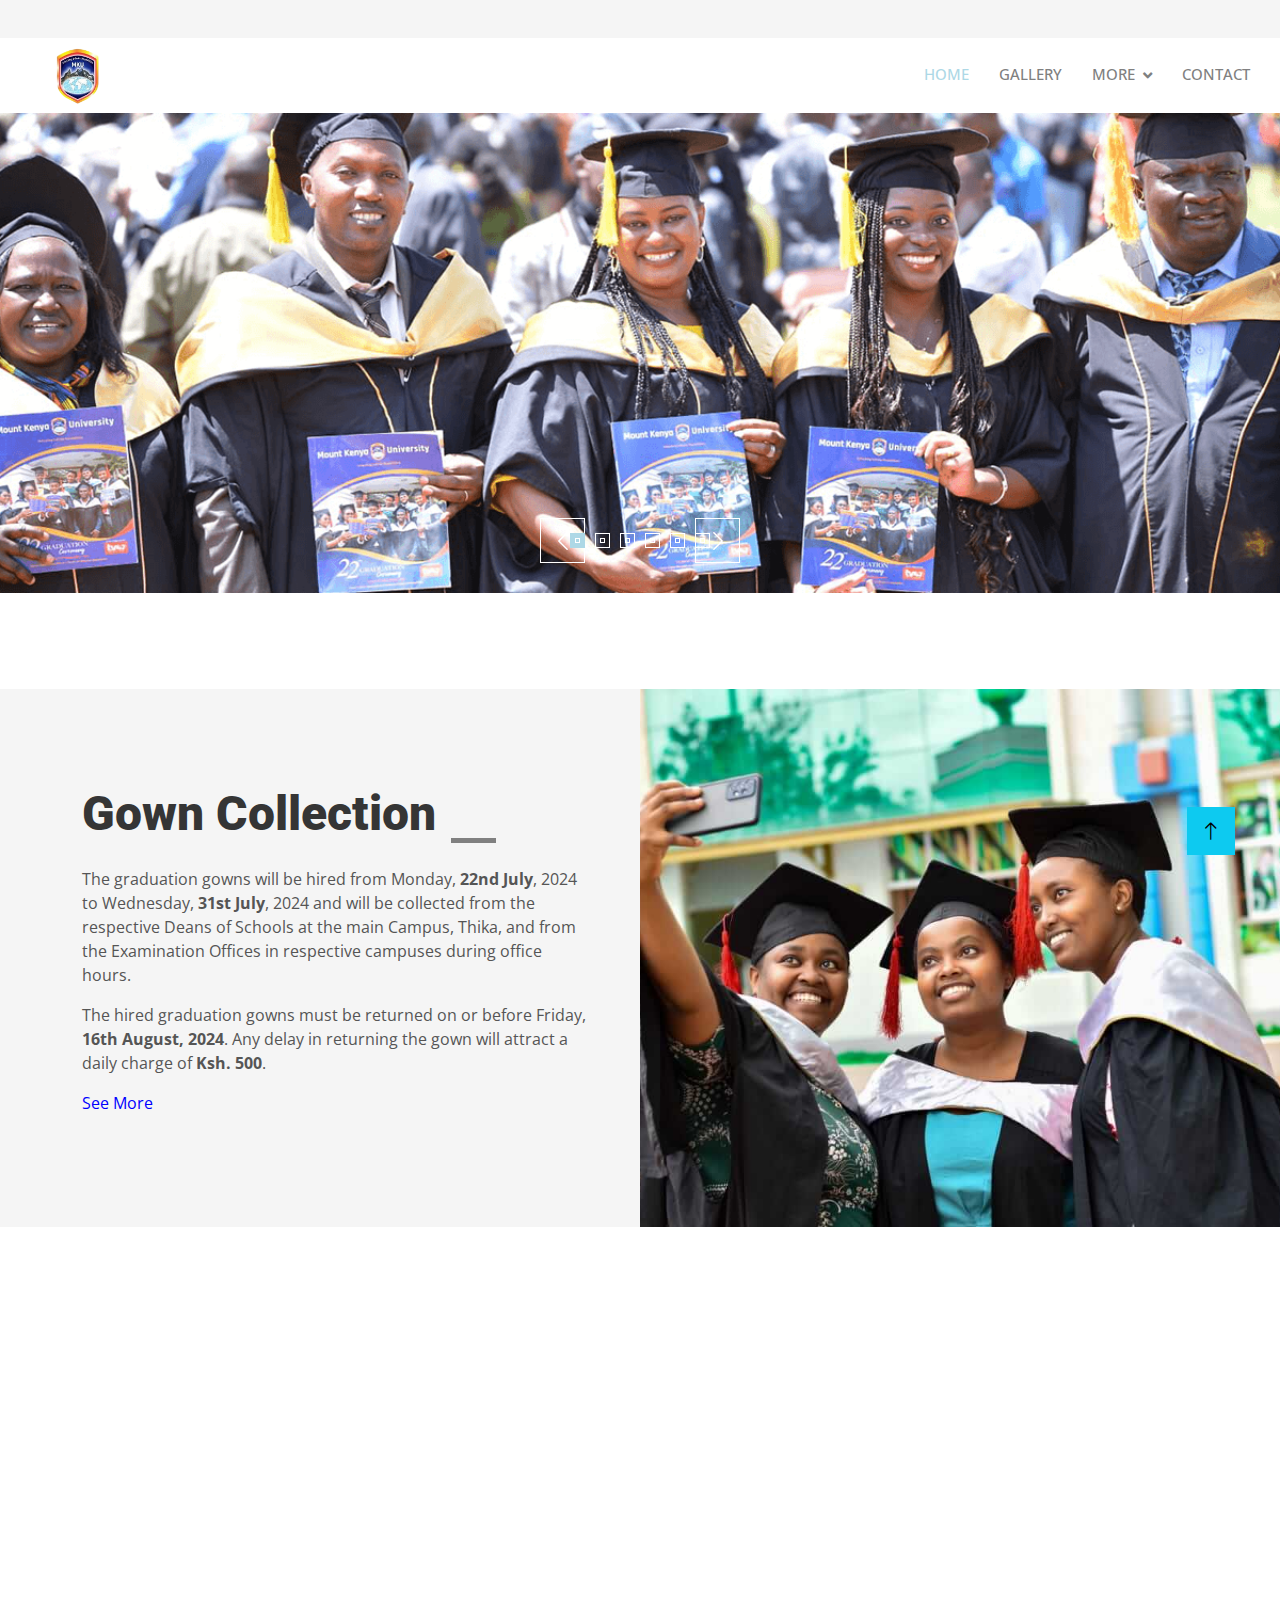
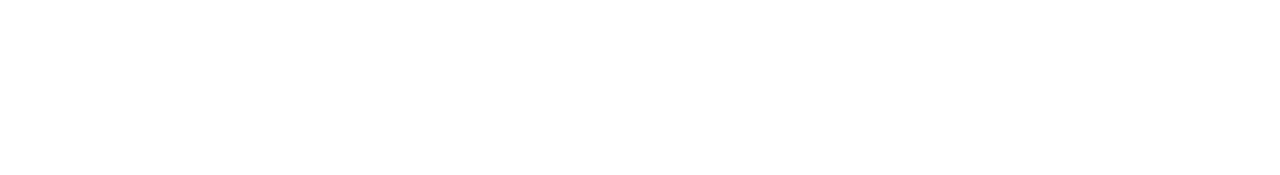
<file: gowns.html>
<!DOCTYPE html>
<html lang="en">

<head>
    <meta charset="utf-8">
    <title>MKU Graduation - gown collection</title>
    <meta content="width=device-width, initial-scale=1.0" name="viewport">
    <meta content="" name="keywords">
    <meta content="" name="description">

    <!-- Google Web Fonts -->
    <link rel="preconnect" href="https://fonts.googleapis.com">
    <link rel="preconnect" href="https://fonts.gstatic.com" crossorigin>
    <link href="https://fonts.googleapis.com/css2?family=Open+Sans:wght@400;500&family=Roboto:wght@500;700;900&display=swap" rel="stylesheet"> 

    <!-- Icon Font Stylesheet -->
    <link href="https://cdnjs.cloudflare.com/ajax/libs/font-awesome/5.10.0/css/all.min.css" rel="stylesheet">
    <link href="https://cdn.jsdelivr.net/npm/bootstrap-icons@1.4.1/font/bootstrap-icons.css" rel="stylesheet">

    <!-- Libraries Stylesheet -->
    <link href="lib/animate/animate.min.css" rel="stylesheet">
    <link href="lib/owlcarousel/assets/owl.carousel.min.css" rel="stylesheet">
    <link href="lib/lightbox/css/lightbox.min.css" rel="stylesheet">

    <!-- Customized Bootstrap Stylesheet -->
    <link href="css/bootstrap.min.css" rel="stylesheet">

    <!-- Template Stylesheet -->
    <link href="css/style.css" rel="stylesheet">
    <style>
      
         </style>
</head>

<body>
     <!-- Spinner Start -->
     <div id="spinner" class="show bg-white position-fixed translate-middle w-100 vh-100 top-50 start-50 d-flex align-items-center justify-content-center">
        <div class="spinner-grow text-primary" style="width: 3rem; height: 3rem;" role="status">
            <span class="sr-only">Loading...</span>
        </div>
    </div>
    <!-- Spinner End -->


    <!-- Topbar Start -->
    <div class="container-fluid bg-light p-0" >

       
        <div class="row gx-0 d-none d-lg-flex">
            <div class="col-lg-7 px-5 text-start">
                <div class="h-100 d-inline-flex align-items-center py-3 me-4">
                </div>
            </div>
        </div>
    </div>
    <!-- Topbar End -->

    <!-- Navbar Start -->

    <nav class="navbar navbar-expand-lg bg-white navbar-light sticky-top p-0">

        <a href="index.html" class="navbar-brand d-flex align-items-center px-4 px-lg-5">

            <!--TIMER-->
            <div class="timer">
                <img src="img/MKU_logo.png" width="60px" height="60px">
                <p id="demo" style="display:inline-block; "> </p>
            </div>
    <script>
    // Set the date we're counting down to
    var countDownDate = new Date("Aug 2, 2024 00:01:00").getTime();
    
    // Update the count down every 1 second
    var x = setInterval(function() {
    
      // Get today's date and time
      var now = new Date().getTime();
        
      // Find the distance between now and the count down date
      var distance = countDownDate - now;
        
      // Time calculations for days, hours, minutes and seconds
      var days = Math.floor(distance / (1000 * 60 * 60 * 24));
      var hours = Math.floor((distance % (1000 * 60 * 60 * 24)) / (1000 * 60 * 60));
      var minutes = Math.floor((distance % (1000 * 60 * 60)) / (1000 * 60));
      var seconds = Math.floor((distance % (1000 * 60)) / 1000);
        
      // Output the result in an element with id="demo"
      document.getElementById("demo").innerHTML = days + "Days " + hours + "Hours "
      + minutes + "Minutes " + seconds + "Seconds ";
        
      // If the count down is over, write some text 
      if (distance < 0) {
        clearInterval(x);
        document.getElementById("demo").innerHTML = "EXPIRED";
      }
    }, 1000);
    </script> 
        </a>
        <button type="button" class="navbar-toggler me-4" data-bs-toggle="collapse" data-bs-target="#navbarCollapse">
            <span class="navbar-toggler-icon"></span>
        </button>
        <div class="collapse navbar-collapse" id="navbarCollapse">
            <div class="navbar-nav ms-auto p-4 p-lg-0">
                <a href="index.html" class="nav-item nav-link active">Home</a>
                <a href="gallery.html" class="nav-item nav-link">Gallery</a>
                <div class="nav-item dropdown">
                    <a href="#" class="nav-link dropdown-toggle" data-bs-toggle="dropdown">More</a>
                    <div class="dropdown-menu fade-up m-0">
                        <a href="graduation_advert.html" class="dropdown-item">Graduation Advert</a>
                        <a href="gowns.html" class="dropdown-item">Gown Collection</a>
                        <a href="happy_valley.html" class="dropdown-item">Happy Valley</a>
                    </div>
                </div>
                <a href="contact.html" class="nav-item nav-link">Contact</a>
            </div>

        </div>
    </nav>
    <!-- Navbar End -->
    <!-- Carousel Start -->
    <div class="container-fluid p-0 pb-5">

        <div class="owl-carousel header-carousel position-relative">
           
            <div class="owl-carousel-item position-relative">
                <img class="img-fluid" src="img/carousel3.png" alt="">
                <div class="position-absolute top-0 start-0 w-100 h-100 d-flex align-items-center" >
                </div>
            </div>
              
            <div class="owl-carousel-item position-relative">
                <img class="img-fluid" src="img/carousel2.png" alt="">
                <div class="position-absolute top-0 start-0 w-100 h-100 d-flex align-items-center" >
                    
                </div>
            </div>

            <div class="owl-carousel-item position-relative">
                <img class="img-fluid" src="img/carousel4.png" alt="">
                <div class="position-absolute top-0 start-0 w-100 h-100 d-flex align-items-center" >
                    <div class="container">
                    </div>
                </div>
            </div>

            <div class="owl-carousel-item position-relative">
                <img class="img-fluid" src="img/carousel5.png" alt="">
                <div class="position-absolute top-0 start-0 w-100 h-100 d-flex align-items-center" >
                </div>
            </div>

            <div class="owl-carousel-item position-relative">
                <img class="img-fluid" src="img/carousel6.png" alt="">
                <div class="position-absolute top-0 start-0 w-100 h-100 d-flex align-items-center" >
                </div>
            </div>


            <div class="owl-carousel-item position-relative">
                <img class="img-fluid" src="img/carousel7.png" alt="">
                <div class="position-absolute top-0 start-0 w-100 h-100 d-flex align-items-center" >
                </div>
            </div>


        </div>
    </div>
    <!-- Carousel End --> 

    <!-- Feature Start -->
    <div class="container-fluid bg-light overflow-hidden my-5 px-lg-0">
        <div class="container feature px-lg-0">
            <div class="row g-0 mx-lg-0">
                <div class="col-lg-6 feature-text py-5 wow fadeIn" data-wow-delay="0.5s">
                    <div class="p-lg-5 ps-lg-0">
                        <div class="section-title text-start">
                            <h1 class="display-5 mb-4"> Gown Collection</h1>
                        </div>
                        <p>The graduation gowns will be hired from Monday, <b>22nd July</b>, 2024 to Wednesday, <b>31st July</b>, 2024 and will be collected from the respective Deans of Schools at the main Campus, Thika, and from the Examination Offices in respective campuses during office hours. </p>
<p>The hired graduation gowns must be returned on or before Friday, <b>16th August, 2024</b>. Any delay in returning the gown will attract a daily charge of <b>Ksh. 500</b>. </p>
<p>  <a href="https://www.mku.ac.ke/announcement-of-the-25th-graduation-ceremony-friday-2-8-2024/" style="color:blue">See More </a></p>
                    </div>
                </div>
                <div class="col-lg-6 pe-lg-0" style="min-height: 400px;">
                    <div class="position-relative h-100">
                        <img class="position-absolute img-fluid w-100 h-100" src="img/p1.jpg" style="object-fit: cover;" alt="">
                    </div>
                </div>
            </div>
        </div>
    </div>
    <!-- Feature End -->

    <!-- Footer Start -->
    <div class="container-fluid bg-dark text-light footer mt-5 pt-5 wow fadeIn" data-wow-delay="0.1s">
        <div class="container py-5">
            <div class="row g-5">
                <div class="col-lg-3 col-md-6">
                    <h4 class="text-light mb-4">Address</h4>
                    <p class="mb-2"><i class="fa fa-map-marker-alt me-3"></i>General Kago Rd,Thika, Kenya</p>
                    <p class="mb-2"><i class="fa fa-phone-alt me-3"></i>+254709153000</p>
                    <p class="mb-2"><i class="fa fa-envelope me-3"></i>info@mku.ac.ke</p>
                    <div class="d-flex pt-2">
                        <a class="btn btn-outline-light btn-social" href="https://www.instagram.com/mountkenyauni/"><i class="fab fa-instagram"></i></a>
                        <a class="btn btn-outline-light btn-social" href="https://www.facebook.com/mountkenyauniversity/"><i class="fab fa-facebook-f"></i></a>
                        <a class="btn btn-outline-light btn-social" href="https://www.youtube.com/channel/UCGOvkcfcDRGkC6rGGttoocA"><i class="fab fa-youtube"></i></a>
                        <a class="btn btn-outline-light btn-social" href="https://www.linkedin.com/company/mount-kenya-university"><i class="fab fa-linkedin-in"></i></a>
                    </div>
                </div>
                <div class="col-lg-3 col-md-6">
                    <h4 class="text-light mb-4">Queries</h4>
                    <a class="btn btn-link" href="graduation_advert.html">Graduation Date</a>
                    <a class="btn btn-link" href="graduation_advert.html">Graduation Venue</a>
                    <a class="btn btn-link" href="graduation_advert.html">Graduation Rehearsal </a>
                    <a class="btn btn-link" href="graduation_advert.html">Gown Collection</a>
                    <a class="btn btn-link" href="graduation_advert.html">Gown Returning</a>
                </div>
                <div class="col-lg-3 col-md-6">
                    <h4 class="text-light mb-4">Quick Links</h4>
                    <a class="btn btn-link" href="https://studentportal.mku.ac.ke/">Student Portal</a>
                    <a class="btn btn-link" href="https://mkufoundation.org/">MKU Foundation</a>
                    <a class="btn btn-link" href="https://mkufoundation.org/downloads/scholarship-testimonials">Scholarships</a>
                    <a class="btn btn-link" href="https://news.mku.ac.ke/">MKU Blog</a>
                    <a class="btn btn-link" href="https://cgsr.mku.ac.ke/bulletin/">Bulletin</a>
                </div>
                <div class="col-lg-3 col-md-6">
                    <center>
                        <img src="img/MKU_logo.png" alt="" class="responsive" width="210" height="200">
                        <p>MKU is ISO 9001:2015 Certified.</p>
                    </center>
                </div>
            </div>
        </div>
        <div class="container">
            <div class="copyright">
                <div class="row">
                    <div class="col-md-6 text-center text-md-start mb-3 mb-md-0">
                        &copy; <a class="border-bottom" href="#">25th Graduation Matters </a>, All Rights Reserved.
                    </div>
                    <div class="col-md-6 text-center text-md-end">
                        <!--/*** This template is free as long as you keep the footer author’s credit link/attribution link/backlink. If you'd like to use the template without the footer author’s credit link/attribution link/backlink, you can purchase the Credit Removal License from "https://htmlcodex.com/credit-removal". Thank you for your support. ***/-->
                        Designed By <a class="border-bottom" href="">@GeraldMK</a>
                    </div>
                </div>
            </div>
        </div>
    </div>
    <!-- Footer End -->

    <!-- Back to Top -->
    <a href="#" class="btn btn-lg btn-info btn-lg-square rounded-0 back-to-top"><i class="bi bi-arrow-up"></i></a>


    <!-- JavaScript Libraries -->
    <script src="https://code.jquery.com/jquery-3.4.1.min.js"></script>
    <script src="https://cdn.jsdelivr.net/npm/bootstrap@5.0.0/dist/js/bootstrap.bundle.min.js"></script>
    <script src="lib/wow/wow.min.js"></script>
    <script src="lib/easing/easing.min.js"></script>
    <script src="lib/waypoints/waypoints.min.js"></script>
    <script src="lib/counterup/counterup.min.js"></script>
    <script src="lib/owlcarousel/owl.carousel.min.js"></script>
    <script src="lib/isotope/isotope.pkgd.min.js"></script>
    <script src="lib/lightbox/js/lightbox.min.js"></script>

    <!-- Template Javascript -->
    <script src="js/main.js"></script>
</body>

</html>
</file>
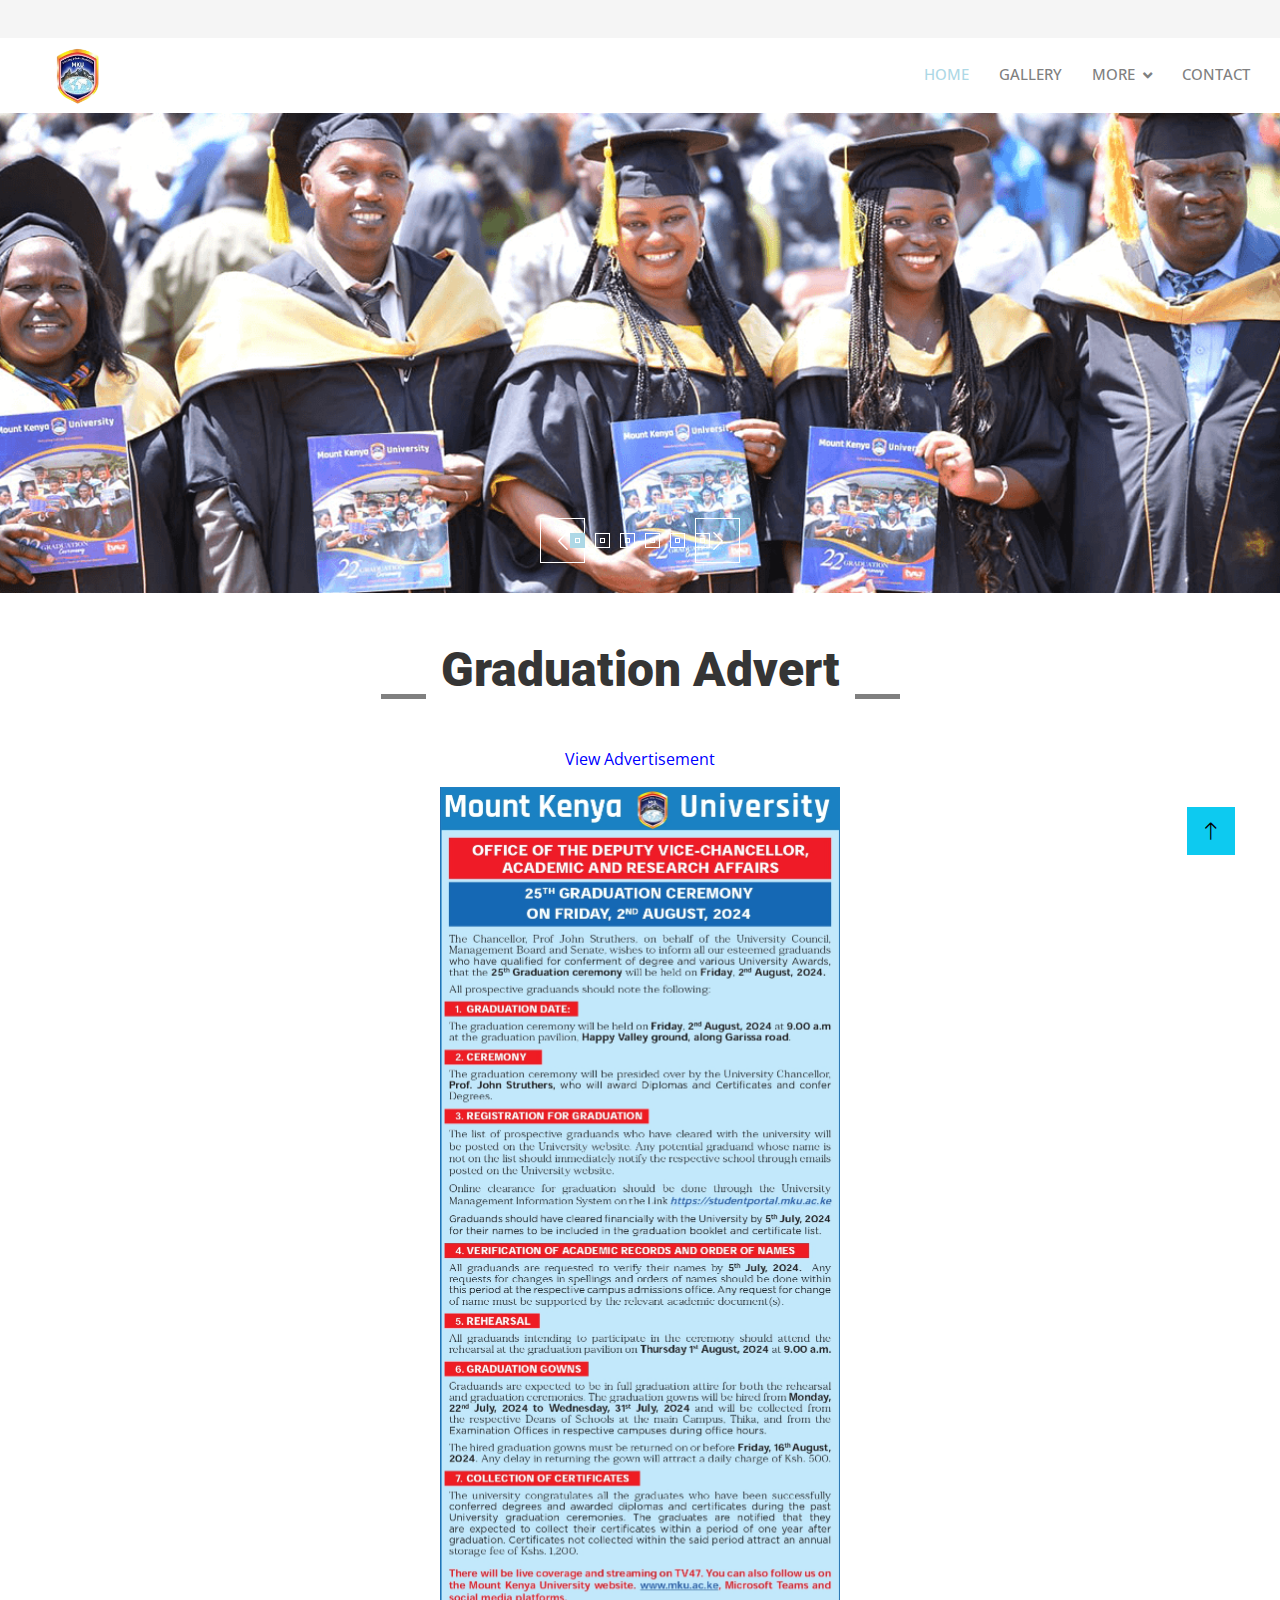
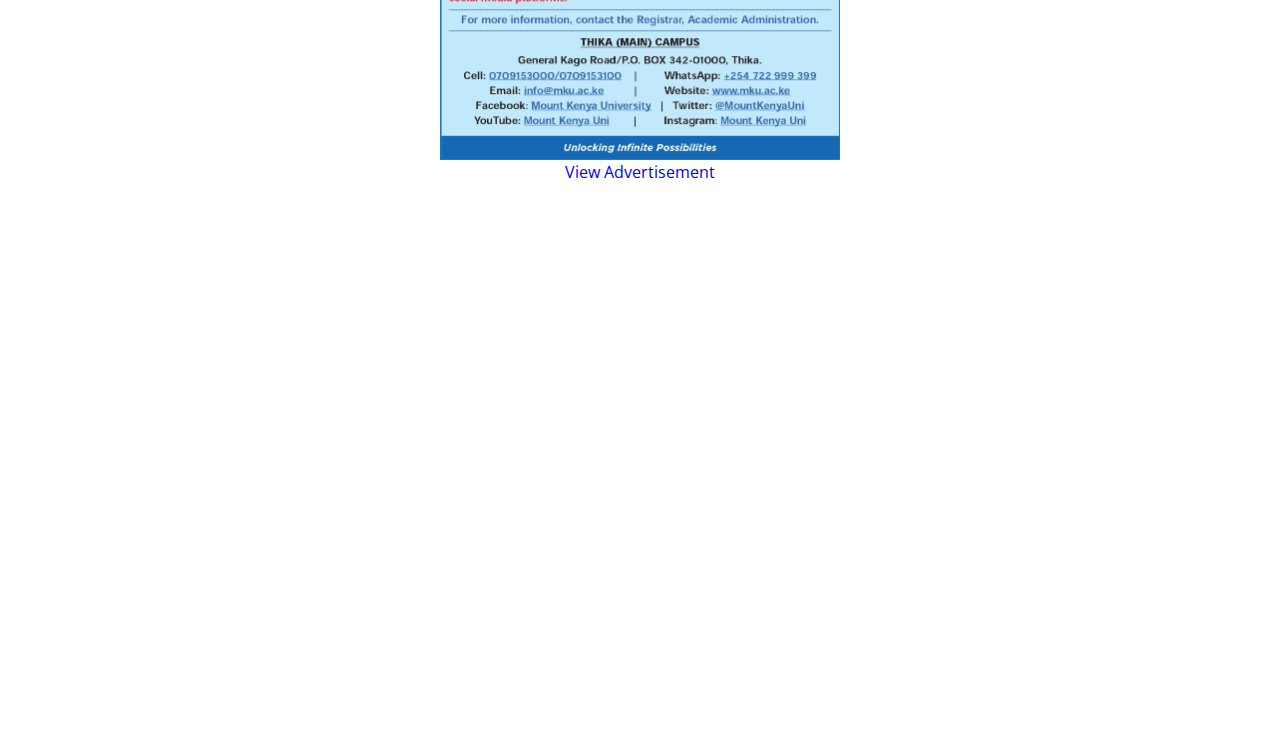
<file: graduation_advert.html>
<!DOCTYPE html>
<html lang="en">

<head>
    <meta charset="utf-8">
    <title>MKU Graduation - advert</title>
    <meta content="width=device-width, initial-scale=1.0" name="viewport">
    <meta content="" name="keywords">
    <meta content="" name="description">

    <!-- Google Web Fonts -->
    <link rel="preconnect" href="https://fonts.googleapis.com">
    <link rel="preconnect" href="https://fonts.gstatic.com" crossorigin>
    <link href="https://fonts.googleapis.com/css2?family=Open+Sans:wght@400;500&family=Roboto:wght@500;700;900&display=swap" rel="stylesheet"> 

    <!-- Icon Font Stylesheet -->
    <link href="https://cdnjs.cloudflare.com/ajax/libs/font-awesome/5.10.0/css/all.min.css" rel="stylesheet">
    <link href="https://cdn.jsdelivr.net/npm/bootstrap-icons@1.4.1/font/bootstrap-icons.css" rel="stylesheet">

    <!-- Libraries Stylesheet -->
    <link href="lib/animate/animate.min.css" rel="stylesheet">
    <link href="lib/owlcarousel/assets/owl.carousel.min.css" rel="stylesheet">
    <link href="lib/lightbox/css/lightbox.min.css" rel="stylesheet">

    <!-- Customized Bootstrap Stylesheet -->
    <link href="css/bootstrap.min.css" rel="stylesheet">

    <!-- Template Stylesheet -->
    <link href="css/style.css" rel="stylesheet">
    <style>
   
   
         </style>
</head>

<body>
     <!-- Spinner Start -->
     <div id="spinner" class="show bg-white position-fixed translate-middle w-100 vh-100 top-50 start-50 d-flex align-items-center justify-content-center">
        <div class="spinner-grow text-primary" style="width: 3rem; height: 3rem;" role="status">
            <span class="sr-only">Loading...</span>
        </div>
    </div>
    <!-- Spinner End -->


    <!-- Topbar Start -->
    <div class="container-fluid bg-light p-0" >

       
        <div class="row gx-0 d-none d-lg-flex">
            <div class="col-lg-7 px-5 text-start">
                <div class="h-100 d-inline-flex align-items-center py-3 me-4">
                </div>
            </div>
        </div>
    </div>
    <!-- Topbar End -->

    <!-- Navbar Start -->

    <nav class="navbar navbar-expand-lg bg-white navbar-light sticky-top p-0">

        <a href="index.html" class="navbar-brand d-flex align-items-center px-4 px-lg-5">

            <!--TIMER-->
            <div class="timer">
                <img src="img/MKU_logo.png" width="60px" height="60px">
                <p id="demo" style="display:inline-block; "> </p>
            </div>
    <script>
    // Set the date we're counting down to
    var countDownDate = new Date("Aug 2, 2024 00:01:00").getTime();
    
    // Update the count down every 1 second
    var x = setInterval(function() {
    
      // Get today's date and time
      var now = new Date().getTime();
        
      // Find the distance between now and the count down date
      var distance = countDownDate - now;
        
      // Time calculations for days, hours, minutes and seconds
      var days = Math.floor(distance / (1000 * 60 * 60 * 24));
      var hours = Math.floor((distance % (1000 * 60 * 60 * 24)) / (1000 * 60 * 60));
      var minutes = Math.floor((distance % (1000 * 60 * 60)) / (1000 * 60));
      var seconds = Math.floor((distance % (1000 * 60)) / 1000);
        
      // Output the result in an element with id="demo"
      document.getElementById("demo").innerHTML = days + "Days " + hours + "Hours "
      + minutes + "Minutes " + seconds + "Seconds ";
        
      // If the count down is over, write some text 
      if (distance < 0) {
        clearInterval(x);
        document.getElementById("demo").innerHTML = "EXPIRED";
      }
    }, 1000);
    </script> 
        </a>
        <button type="button" class="navbar-toggler me-4" data-bs-toggle="collapse" data-bs-target="#navbarCollapse">
            <span class="navbar-toggler-icon"></span>
        </button>
        <div class="collapse navbar-collapse" id="navbarCollapse">
            <div class="navbar-nav ms-auto p-4 p-lg-0">
                <a href="index.html" class="nav-item nav-link active">Home</a>
                <a href="gallery.html" class="nav-item nav-link">Gallery</a>
                <div class="nav-item dropdown">
                    <a href="#" class="nav-link dropdown-toggle" data-bs-toggle="dropdown">More</a>
                    <div class="dropdown-menu fade-up m-0">
                        <a href="graduation_advert.html" class="dropdown-item">Graduation Advert</a>
                        <a href="gowns.html" class="dropdown-item">Gown Collection</a>
                        <a href="happy_valley.html" class="dropdown-item">Happy Valley</a>
                    </div>
                </div>
                <a href="contact.html" class="nav-item nav-link">Contact</a>
            </div>

        </div>
    </nav>
    <!-- Navbar End -->
    <!-- Carousel Start -->
    <div class="container-fluid p-0 pb-5">

        <div class="owl-carousel header-carousel position-relative">
           
            <div class="owl-carousel-item position-relative">
                <img class="img-fluid" src="img/carousel3.png" alt="">
                <div class="position-absolute top-0 start-0 w-100 h-100 d-flex align-items-center" >
                </div>
            </div>
              
            <div class="owl-carousel-item position-relative">
                <img class="img-fluid" src="img/carousel2.png" alt="">
                <div class="position-absolute top-0 start-0 w-100 h-100 d-flex align-items-center" >
                    
                </div>
            </div>

            <div class="owl-carousel-item position-relative">
                <img class="img-fluid" src="img/carousel4.png" alt="">
                <div class="position-absolute top-0 start-0 w-100 h-100 d-flex align-items-center" >
                    <div class="container">
                    </div>
                </div>
            </div>

            <div class="owl-carousel-item position-relative">
                <img class="img-fluid" src="img/carousel5.png" alt="">
                <div class="position-absolute top-0 start-0 w-100 h-100 d-flex align-items-center" >
                </div>
            </div>

            <div class="owl-carousel-item position-relative">
                <img class="img-fluid" src="img/carousel6.png" alt="">
                <div class="position-absolute top-0 start-0 w-100 h-100 d-flex align-items-center" >
                </div>
            </div>


            <div class="owl-carousel-item position-relative">
                <img class="img-fluid" src="img/carousel7.png" alt="">
                <div class="position-absolute top-0 start-0 w-100 h-100 d-flex align-items-center" >
                </div>
            </div>


        </div>
    </div>
    <!-- Carousel End -->
            <div class="section-title text-center">
                <h1 class="display-5 mb-5"> Graduation Advert </h1>
            </div>
            <center>
                <p>  <a href="https://www.mku.ac.ke/announcement-of-the-25th-graduation-ceremony-friday-2-8-2024/" style="color:blue">View Advertisement</a></p>

                <img src="img/Mount-Kenya-University-25th-graduation-notice-2024_page-0001.jpg
                " alt="" class="responsive" width="1000" height="800">
            <p>  <a href="https://www.mku.ac.ke/announcement-of-the-25th-graduation-ceremony-friday-2-8-2024/" style="color:blue">View Advertisement</a></p>
            </center>

    <!-- Footer Start -->
    <div class="container-fluid bg-dark text-light footer mt-5 pt-5 wow fadeIn" data-wow-delay="0.1s">
        <div class="container py-5">
            <div class="row g-5">
                <div class="col-lg-3 col-md-6">
                    <h4 class="text-light mb-4">Address</h4>
                    <p class="mb-2"><i class="fa fa-map-marker-alt me-3"></i>General Kago Rd,Thika, Kenya</p>
                    <p class="mb-2"><i class="fa fa-phone-alt me-3"></i>+254709153000</p>
                    <p class="mb-2"><i class="fa fa-envelope me-3"></i>info@mku.ac.ke</p>
                    <div class="d-flex pt-2">
                        <a class="btn btn-outline-light btn-social" href="https://www.instagram.com/mountkenyauni/"><i class="fab fa-instagram"></i></a>
                        <a class="btn btn-outline-light btn-social" href="https://www.facebook.com/mountkenyauniversity/"><i class="fab fa-facebook-f"></i></a>
                        <a class="btn btn-outline-light btn-social" href="https://www.youtube.com/channel/UCGOvkcfcDRGkC6rGGttoocA"><i class="fab fa-youtube"></i></a>
                        <a class="btn btn-outline-light btn-social" href="https://www.linkedin.com/company/mount-kenya-university"><i class="fab fa-linkedin-in"></i></a>
                    </div>
                </div>
                <div class="col-lg-3 col-md-6">
                    <h4 class="text-light mb-4">Queries</h4>
                    <a class="btn btn-link" href="graduation_advert.html">Graduation Date</a>
                    <a class="btn btn-link" href="graduation_advert.html">Graduation Venue</a>
                    <a class="btn btn-link" href="graduation_advert.html">Graduation Rehearsal </a>
                    <a class="btn btn-link" href="graduation_advert.html">Gown Collection</a>
                    <a class="btn btn-link" href="graduation_advert.html">Gown Returning</a>
                </div>
                <div class="col-lg-3 col-md-6">
                    <h4 class="text-light mb-4">Quick Links</h4>
                    <a class="btn btn-link" href="https://studentportal.mku.ac.ke/">Student Portal</a>
                    <a class="btn btn-link" href="https://mkufoundation.org/">MKU Foundation</a>
                    <a class="btn btn-link" href="https://mkufoundation.org/downloads/scholarship-testimonials">Scholarships</a>
                    <a class="btn btn-link" href="https://news.mku.ac.ke/">MKU Blog</a>
                    <a class="btn btn-link" href="https://cgsr.mku.ac.ke/bulletin/">Bulletin</a>
                </div>
                <div class="col-lg-3 col-md-6">
                    <center>
                        <img src="img/MKU_logo.png" alt="" class="responsive" width="210" height="200">
                        <p>MKU is ISO 9001:2015 Certified.</p>
                    </center>
                </div>
            </div>
        </div>
        <div class="container">
            <div class="copyright">
                <div class="row">
                    <div class="col-md-6 text-center text-md-start mb-3 mb-md-0">
                        &copy; <a class="border-bottom" href="#">25th Graduation Matters </a>, All Rights Reserved.
                    </div>
                    <div class="col-md-6 text-center text-md-end">
                        <!--/*** This template is free as long as you keep the footer author’s credit link/attribution link/backlink. If you'd like to use the template without the footer author’s credit link/attribution link/backlink, you can purchase the Credit Removal License from "https://htmlcodex.com/credit-removal". Thank you for your support. ***/-->
                        Designed By <a class="border-bottom" href="">@GeraldMK</a>
                    </div>
                </div>
            </div>
        </div>
    </div>
    <!-- Footer End -->


    <!-- Back to Top -->
    <a href="#" class="btn btn-lg btn-info btn-lg-square rounded-0 back-to-top"><i class="bi bi-arrow-up"></i></a>


    <!-- JavaScript Libraries -->
    <script src="https://code.jquery.com/jquery-3.4.1.min.js"></script>
    <script src="https://cdn.jsdelivr.net/npm/bootstrap@5.0.0/dist/js/bootstrap.bundle.min.js"></script>
    <script src="lib/wow/wow.min.js"></script>
    <script src="lib/easing/easing.min.js"></script>
    <script src="lib/waypoints/waypoints.min.js"></script>
    <script src="lib/counterup/counterup.min.js"></script>
    <script src="lib/owlcarousel/owl.carousel.min.js"></script>
    <script src="lib/isotope/isotope.pkgd.min.js"></script>
    <script src="lib/lightbox/js/lightbox.min.js"></script>

    <!-- Template Javascript -->
    <script src="js/main.js"></script>
</body>

</html>
</file>
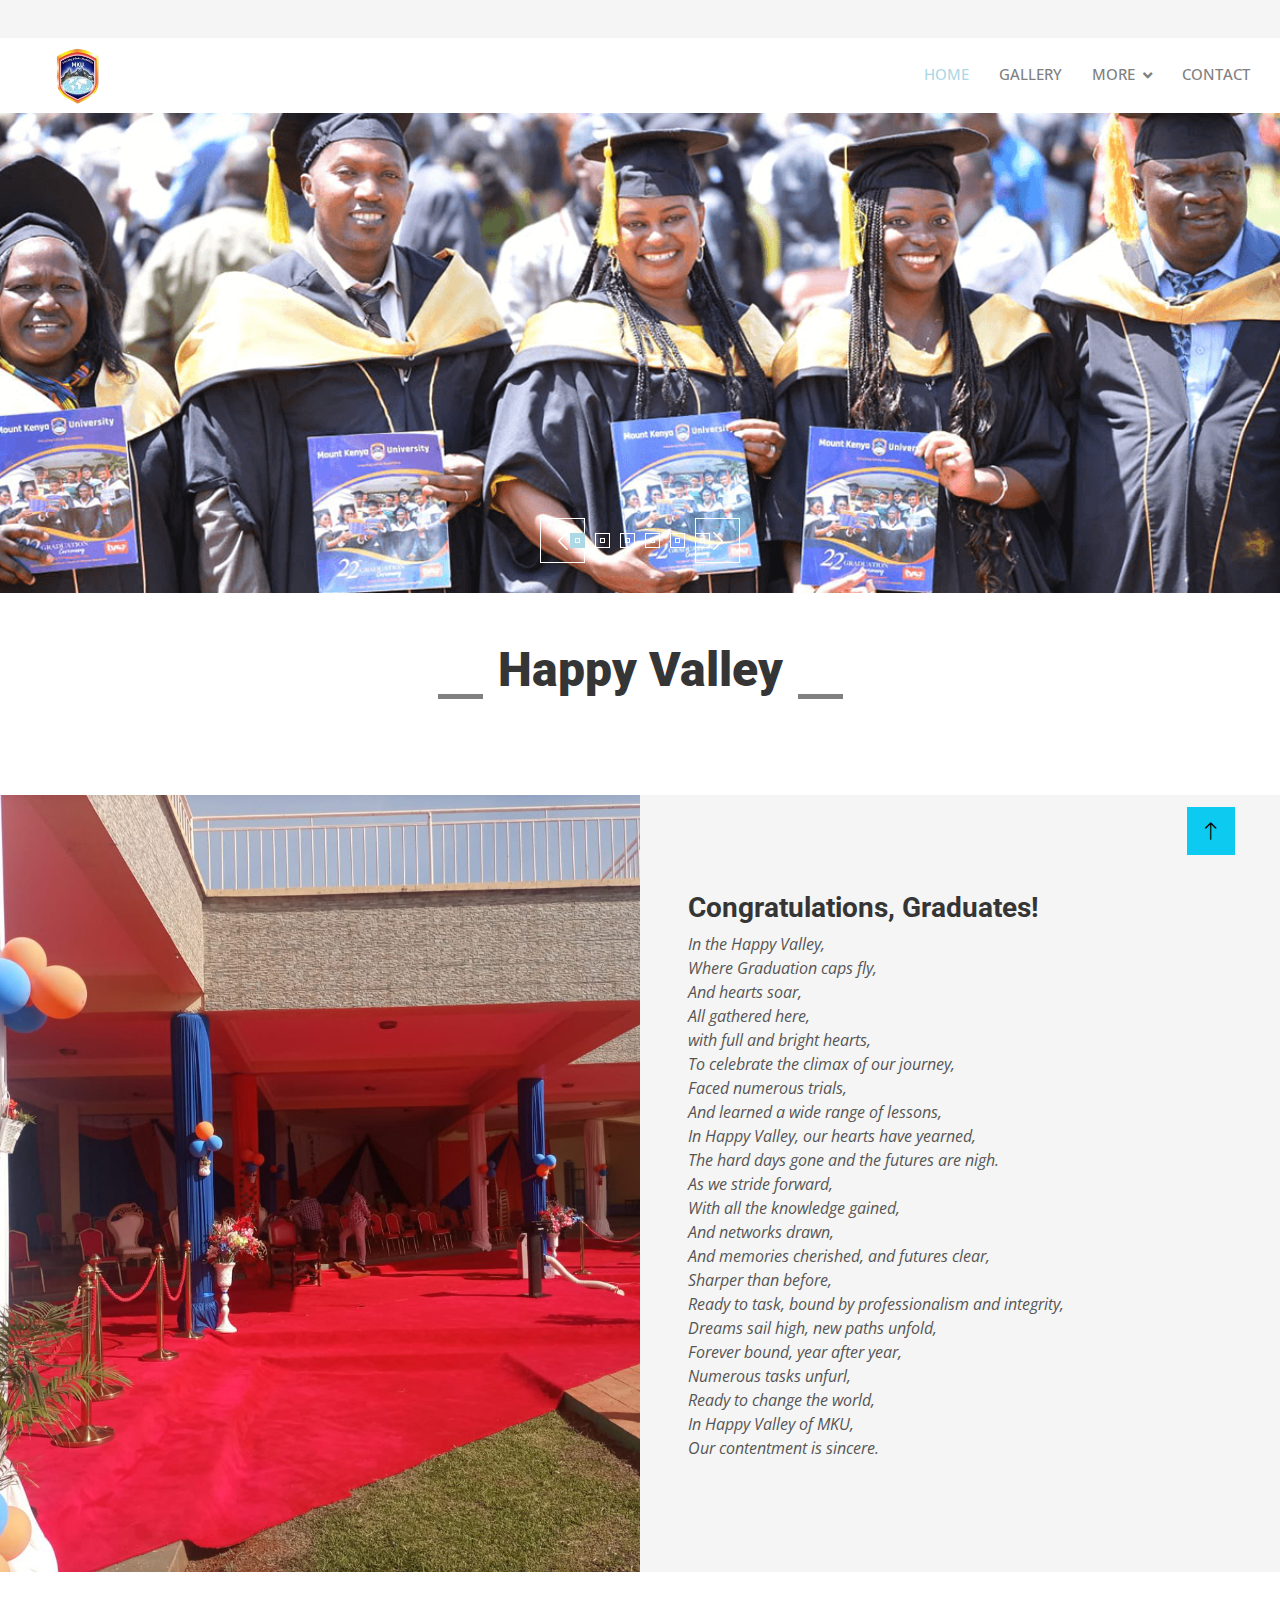
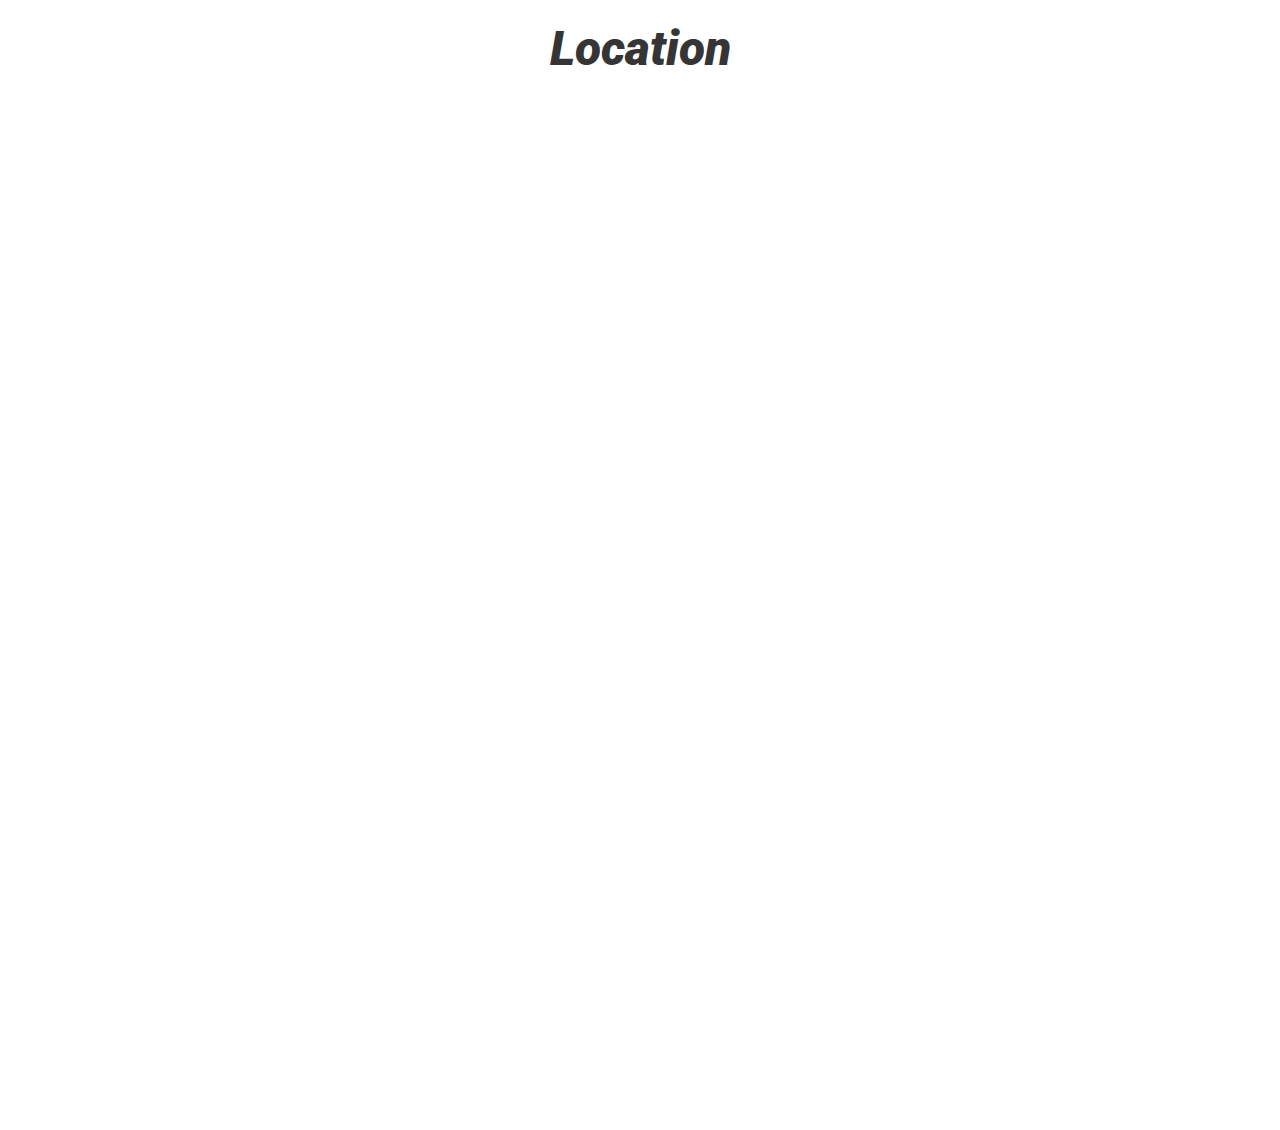
<file: happy_valley.html>
<!DOCTYPE html>
<html lang="en">

<head>
    <meta charset="utf-8">
    <title>MKU Graduation-happy_valley</title>
    <meta content="width=device-width, initial-scale=1.0" name="viewport">
    <meta content="" name="keywords">
    <meta content="" name="description">

    
    <!-- Google Web Fonts -->
    <link rel="preconnect" href="https://fonts.googleapis.com">
    <link rel="preconnect" href="https://fonts.gstatic.com" crossorigin>
    <link href="https://fonts.googleapis.com/css2?family=Open+Sans:wght@400;500&family=Roboto:wght@500;700;900&display=swap" rel="stylesheet"> 

    <!-- Icon Font Stylesheet -->
    <link href="https://cdnjs.cloudflare.com/ajax/libs/font-awesome/5.10.0/css/all.min.css" rel="stylesheet">
    <link href="https://cdn.jsdelivr.net/npm/bootstrap-icons@1.4.1/font/bootstrap-icons.css" rel="stylesheet">

    <!-- Libraries Stylesheet -->
    <link href="lib/animate/animate.min.css" rel="stylesheet">
    <link href="lib/owlcarousel/assets/owl.carousel.min.css" rel="stylesheet">
    <link href="lib/lightbox/css/lightbox.min.css" rel="stylesheet">

    <!-- Customized Bootstrap Stylesheet -->
    <link href="css/bootstrap.min.css" rel="stylesheet">

    <!-- Template Stylesheet -->
    <link href="css/style.css" rel="stylesheet">
   
</head>

<body>
    <!-- Spinner Start -->
    <div id="spinner" class="show bg-white position-fixed translate-middle w-100 vh-100 top-50 start-50 d-flex align-items-center justify-content-center">
        <div class="spinner-grow text-primary" style="width: 3rem; height: 3rem;" role="status">
            <span class="sr-only">Loading...</span>
        </div>
    </div>
    <!-- Spinner End -->


    <!-- Topbar Start -->
    <div class="container-fluid bg-light p-0" >

       
        <div class="row gx-0 d-none d-lg-flex">
            <div class="col-lg-7 px-5 text-start">
                <div class="h-100 d-inline-flex align-items-center py-3 me-4">
                </div>
            </div>
        </div>
    </div>
    <!-- Topbar End -->

    <!-- Navbar Start -->

    <nav class="navbar navbar-expand-lg bg-white navbar-light sticky-top p-0">

        <a href="index.html" class="navbar-brand d-flex align-items-center px-4 px-lg-5">

            <!--TIMER-->
            <div class="timer">
                <img src="img/MKU_logo.png" width="60px" height="60px">
                <p id="demo" style="display:inline-block; "> </p>
            </div>
    <script>
    // Set the date we're counting down to
    var countDownDate = new Date("Aug 2, 2024 00:01:00").getTime();
    
    // Update the count down every 1 second
    var x = setInterval(function() {
    
      // Get today's date and time
      var now = new Date().getTime();
        
      // Find the distance between now and the count down date
      var distance = countDownDate - now;
        
      // Time calculations for days, hours, minutes and seconds
      var days = Math.floor(distance / (1000 * 60 * 60 * 24));
      var hours = Math.floor((distance % (1000 * 60 * 60 * 24)) / (1000 * 60 * 60));
      var minutes = Math.floor((distance % (1000 * 60 * 60)) / (1000 * 60));
      var seconds = Math.floor((distance % (1000 * 60)) / 1000);
        
      // Output the result in an element with id="demo"
      document.getElementById("demo").innerHTML = days + "Days " + hours + "Hours "
      + minutes + "Minutes " + seconds + "Seconds ";
        
      // If the count down is over, write some text 
      if (distance < 0) {
        clearInterval(x);
        document.getElementById("demo").innerHTML = "EXPIRED";
      }
    }, 1000);
    </script> 
        </a>
        <button type="button" class="navbar-toggler me-4" data-bs-toggle="collapse" data-bs-target="#navbarCollapse">
            <span class="navbar-toggler-icon"></span>
        </button>
        <div class="collapse navbar-collapse" id="navbarCollapse">
            <div class="navbar-nav ms-auto p-4 p-lg-0">
                <a href="index.html" class="nav-item nav-link active">Home</a>
                <a href="gallery.html" class="nav-item nav-link">Gallery</a>
                <div class="nav-item dropdown">
                    <a href="#" class="nav-link dropdown-toggle" data-bs-toggle="dropdown">More</a>
                    <div class="dropdown-menu fade-up m-0">
                        <a href="graduation_advert.html" class="dropdown-item">Graduation Advert</a>
                        <a href="gowns.html" class="dropdown-item">Gown Collection</a>
                        <a href="happy_valley.html" class="dropdown-item">Happy Valley</a>
                    </div>
                </div>
                <a href="contact.html" class="nav-item nav-link">Contact</a>
            </div>

        </div>
    </nav>
    <!-- Navbar End -->
    <!-- Carousel Start -->
    <div class="container-fluid p-0 pb-5">

        <div class="owl-carousel header-carousel position-relative">
           
            <div class="owl-carousel-item position-relative">
                <img class="img-fluid" src="img/carousel3.png" alt="">
                <div class="position-absolute top-0 start-0 w-100 h-100 d-flex align-items-center" >
                </div>
            </div>
              
            <div class="owl-carousel-item position-relative">
                <img class="img-fluid" src="img/carousel2.png" alt="">
                <div class="position-absolute top-0 start-0 w-100 h-100 d-flex align-items-center" >
                    
                </div>
            </div>

            <div class="owl-carousel-item position-relative">
                <img class="img-fluid" src="img/carousel4.png" alt="">
                <div class="position-absolute top-0 start-0 w-100 h-100 d-flex align-items-center" >
                    <div class="container">
                    </div>
                </div>
            </div>

            <div class="owl-carousel-item position-relative">
                <img class="img-fluid" src="img/carousel5.png" alt="">
                <div class="position-absolute top-0 start-0 w-100 h-100 d-flex align-items-center" >
                </div>
            </div>

            <div class="owl-carousel-item position-relative">
                <img class="img-fluid" src="img/carousel6.png" alt="">
                <div class="position-absolute top-0 start-0 w-100 h-100 d-flex align-items-center" >
                </div>
            </div>


            <div class="owl-carousel-item position-relative">
                <img class="img-fluid" src="img/carousel7.png" alt="">
                <div class="position-absolute top-0 start-0 w-100 h-100 d-flex align-items-center" >
                </div>
            </div>


        </div>
    </div>
    <!-- Carousel End -->  
    <!-- Happy Valley Start -->
   
            <div class="section-title text-center">
                <h1 class="display-5 mb-5">Happy Valley</h1>
            </div>
    <!--  MKU Anthem-->
    <div class="container-fluid bg-light overflow-hidden my-5 px-lg-0">
        <div class="container about px-lg-0">
            <div class="row g-0 mx-lg-0">
                <div class="col-lg-6 ps-lg-0" style="min-height: 400px;">
                    <div class="position-relative h-100">
                        <img class="position-absolute img-fluid w-100 h-100" src="img/hv.jpeg" style="object-fit: cover;" alt="">
                    </div>
                </div>
                <div class="col-lg-6 about-text py-5 wow fadeIn" data-wow-delay="0.5s">
                    <div class="p-lg-5 pe-lg-0">
                        
                        <h3>Congratulations, Graduates! </h3>
                            <p> <i>In the Happy Valley, </br>
                            Where Graduation caps fly, </br>
                            And hearts soar, </br>
                            All gathered here, </br>
                            with full and bright hearts, </br>
                            To celebrate the climax of our journey, </br>
                            Faced numerous trials, </br>
                            And learned a wide range of lessons, </br>
                            In Happy Valley, our hearts have yearned, </br>
                            The hard days gone and the futures are nigh. </br>
                            As we stride forward, </br>
                            With all the knowledge gained, </br>
                            And networks drawn, </br>
                            And memories cherished, and futures clear, </br>
                            Sharper than before, </br>
                            Ready to task, bound by professionalism and integrity, </br>
                            Dreams sail high, new paths unfold, </br>
                            Forever bound, year after year, </br>
                            Numerous tasks unfurl, </br>
                            Ready to change the world, </br>
                            In Happy Valley of MKU, </br>
                            Our contentment is sincere. <i> </i></p>
                
                       </div>
                </div>
            </div>
        </div>
    </div>
    <!-- MKU Anthem End -->
    <!-- Happy Valley End -->
    <center>
        <h5 class="display-5 mb-5">Location </h5>
        <iframe src="https://www.google.com/maps/embed?pb=!1m18!1m12!1m3!1d7978.27347026862!2d37.13176736801946!3d-1.0590764999999975!2m3!1f0!2f0!3f0!3m2!1i1024!2i768!4f13.1!3m3!1m2!1s0x182f51371b22eb47%3A0x93e80b23d4bf3d82!2sMKU%20Graduation%20Pavillion%20Thika%20-%20Entrance!5e0!3m2!1ssw!2ske!4v1719943035448!5m2!1ssw!2ske" width="600" height="450" style="border:0;" allowfullscreen="" loading="lazy" referrerpolicy="no-referrer-when-downgrade"></iframe>
    
    
    </center>
   
    <!-- Footer Start -->
    <div class="container-fluid bg-dark text-light footer mt-5 pt-5 wow fadeIn" data-wow-delay="0.1s">
        <div class="container py-5">
            <div class="row g-5">
                <div class="col-lg-3 col-md-6">
                    <h4 class="text-light mb-4">Address</h4>
                    <p class="mb-2"><i class="fa fa-map-marker-alt me-3"></i>General Kago Rd,Thika, Kenya</p>
                    <p class="mb-2"><i class="fa fa-phone-alt me-3"></i>+254709153000</p>
                    <p class="mb-2"><i class="fa fa-envelope me-3"></i>info@mku.ac.ke</p>
                    <div class="d-flex pt-2">
                        <a class="btn btn-outline-light btn-social" href="https://www.instagram.com/mountkenyauni/"><i class="fab fa-instagram"></i></a>
                        <a class="btn btn-outline-light btn-social" href="https://www.facebook.com/mountkenyauniversity/"><i class="fab fa-facebook-f"></i></a>
                        <a class="btn btn-outline-light btn-social" href="https://www.youtube.com/channel/UCGOvkcfcDRGkC6rGGttoocA"><i class="fab fa-youtube"></i></a>
                        <a class="btn btn-outline-light btn-social" href="https://www.linkedin.com/company/mount-kenya-university"><i class="fab fa-linkedin-in"></i></a>
                    </div>
                </div>
                <div class="col-lg-3 col-md-6">
                    <h4 class="text-light mb-4">Queries</h4>
                    <a class="btn btn-link" href="graduation_advert.html">Graduation Date</a>
                    <a class="btn btn-link" href="graduation_advert.html">Graduation Venue</a>
                    <a class="btn btn-link" href="graduation_advert.html">Graduation Rehearsal </a>
                    <a class="btn btn-link" href="graduation_advert.html">Gown Collection</a>
                    <a class="btn btn-link" href="graduation_advert.html">Gown Returning</a>
                </div>
                <div class="col-lg-3 col-md-6">
                    <h4 class="text-light mb-4">Quick Links</h4>
                    <a class="btn btn-link" href="https://studentportal.mku.ac.ke/">Student Portal</a>
                    <a class="btn btn-link" href="https://mkufoundation.org/">MKU Foundation</a>
                    <a class="btn btn-link" href="https://mkufoundation.org/downloads/scholarship-testimonials">Scholarships</a>
                    <a class="btn btn-link" href="https://news.mku.ac.ke/">MKU Blog</a>
                    <a class="btn btn-link" href="https://cgsr.mku.ac.ke/bulletin/">Bulletin</a>
                </div>
                <div class="col-lg-3 col-md-6">
                    <center>
                        <img src="img/MKU_logo.png" alt="" class="responsive" width="210" height="200">
                        <p>MKU is ISO 9001:2015 Certified.</p>
                    </center>
                </div>
            </div>
        </div>
        <div class="container">
            <div class="copyright">
                <div class="row">
                    <div class="col-md-6 text-center text-md-start mb-3 mb-md-0">
                        &copy; <a class="border-bottom" href="#">25th Graduation Matters </a>, All Rights Reserved.
                    </div>
                    <div class="col-md-6 text-center text-md-end">
                        <!--/*** This template is free as long as you keep the footer author’s credit link/attribution link/backlink. If you'd like to use the template without the footer author’s credit link/attribution link/backlink, you can purchase the Credit Removal License from "https://htmlcodex.com/credit-removal". Thank you for your support. ***/-->
                        Designed By <a class="border-bottom" href="">@GeraldMK</a>
                    </div>
                </div>
            </div>
        </div>
    </div>
    <!-- Footer End -->


    <!-- Back to Top -->
    <a href="#" class="btn btn-lg btn-info btn-lg-square rounded-0 back-to-top"><i class="bi bi-arrow-up"></i></a>


    <!-- JavaScript Libraries -->
    <script src="https://code.jquery.com/jquery-3.4.1.min.js"></script>
    <script src="https://cdn.jsdelivr.net/npm/bootstrap@5.0.0/dist/js/bootstrap.bundle.min.js"></script>
    <script src="lib/wow/wow.min.js"></script>
    <script src="lib/easing/easing.min.js"></script>
    <script src="lib/waypoints/waypoints.min.js"></script>
    <script src="lib/counterup/counterup.min.js"></script>
    <script src="lib/owlcarousel/owl.carousel.min.js"></script>
    <script src="lib/isotope/isotope.pkgd.min.js"></script>
    <script src="lib/lightbox/js/lightbox.min.js"></script>

    <!-- Template Javascript -->
    <script src="js/main.js"></script>
</body>

</html>
</file>
<file: css/style.css>
/********** Template CSS **********/
:root {
    --primary: lightblue;
    --light: #F5F5F5;
    --dark: grey;
}

.fw-medium {
    font-weight: 500 !important;
}

.fw-bold {
    font-weight: 700 !important;
}

.fw-black {
    font-weight: 900 !important;
}

.back-to-top {
    position: fixed;
    display: none;
    right: 45px;
    bottom: 45px;
    z-index: 99;
}


/*** Spinner ***/
#spinner {
    opacity: 0;
    visibility: hidden;
    transition: opacity .5s ease-out, visibility 0s linear .5s;
    z-index: 99999;
}

#spinner.show {
    transition: opacity .5s ease-out, visibility 0s linear 0s;
    visibility: visible;
    opacity: 1;
}


/*** Button ***/
.btn {
    font-weight: 500;
    transition: .5s;
}

.btn.btn-primary,
.btn.btn-secondary {
    color: #FFFFFF;
}

.btn-square {
    width: 38px;
    height: 38px;
}

.btn-sm-square {
    width: 32px;
    height: 32px;
}

.btn-lg-square {
    width: 48px;
    height: 48px;
}

.btn-square,
.btn-sm-square,
.btn-lg-square {
    padding: 0;
    display: flex;
    align-items: center;
    justify-content: center;
    font-weight: normal;
}

/*** Navbar ***/
.navbar .dropdown-toggle::after {
    border: none;
    content: "\f107";
    font-family: "Font Awesome 5 Free";
    font-weight: 900;
    vertical-align: middle;
    margin-left: 8px;
}

.navbar-light .navbar-nav .nav-link {
    margin-right: 30px;
    padding: 25px 0;
    color: #FFFFFF;
    font-size: 15px;
    font-weight: 500;
    text-transform: uppercase;
    outline: none;
}

.navbar-light .navbar-nav .nav-link:hover,
.navbar-light .navbar-nav .nav-link.active {
    color: var(--primary);
}

@media (max-width: 991.98px) {
    .navbar-light .navbar-nav .nav-link  {
        margin-right: 0;
        padding: 10px 0;
    }

    .navbar-light .navbar-nav {
        border-top: 1px solid #eeeeee;
    }
}

.navbar-light .navbar-brand,
.navbar-light a.btn {
    height: 75px;
}

.navbar-light .navbar-nav .nav-link {
    color: var(--dark);
    font-weight: 500;
}

.navbar-light.sticky-top {
    top: -100px;
    transition: .5s;
}

@media (min-width: 992px) {
    .navbar .nav-item .dropdown-menu {
        display: block;
        border: none;
        margin-top: 0;
        top: 150%;
        opacity: 0;
        visibility: hidden;
        transition: .5s;
    }

    .navbar .nav-item:hover .dropdown-menu {
        top: 100%;
        visibility: visible;
        transition: .5s;
        opacity: 1;
    }
}

.responsive {
    width: 100%;
    max-width: 400px;
    height: auto;
  }
/*** Header ***/
@media (max-width: 768px) {
    .header-carousel .owl-carousel-item {
        position: relative;
        min-height: 500px;
    }
    
    .header-carousel .owl-carousel-item img {
        position: absolute;
        width: 100%;
        height: 100%;
        object-fit: cover;
    }

    .header-carousel .owl-carousel-item h5,
    .header-carousel .owl-carousel-item p {
        font-size: 14px !important;
        font-weight: 400 !important;
    }

    .header-carousel .owl-carousel-item h1 {
        font-size: 30px;
        font-weight: 600;
    }
}

.header-carousel .owl-nav {
    position: absolute;
    width: 200px;
    height: 45px;
    bottom: 30px;
    left: 50%;
    transform: translateX(-50%);
    display: flex;
    justify-content: space-between;
}

.header-carousel .owl-nav .owl-prev,
.header-carousel .owl-nav .owl-next {
    width: 45px;
    height: 45px;
    display: flex;
    align-items: center;
    justify-content: center;
    color: #FFFFFF;
    background: transparent;
    border: 1px solid #FFFFFF;
    font-size: 22px;
    transition: .5s;
}

.header-carousel .owl-nav .owl-prev:hover,
.header-carousel .owl-nav .owl-next:hover {
    background: var(--primary);
    border-color: var(--primary);
}

.header-carousel .owl-dots {
    position: absolute;
    height: 45px;
    bottom: 30px;
    left: 50%;
    transform: translateX(-50%);
    display: flex;
    align-items: center;
    justify-content: center;
}

.header-carousel .owl-dot {
    position: relative;
    display: inline-block;
    margin: 0 5px;
    width: 15px;
    height: 15px;
    background: transparent;
    border: 1px solid #FFFFFF;
    transition: .5s;
}

.header-carousel .owl-dot::after {
    position: absolute;
    content: "";
    width: 5px;
    height: 5px;
    top: 4px;
    left: 4px;
    background: transparent;
    border: 1px solid #FFFFFF;
}

.header-carousel .owl-dot.active {
    background: var(--primary);
    border-color: var(--primary);
}

.page-header {
    background: linear-gradient(rgba(53, 53, 53, .7), rgba(53, 53, 53, .7)), url(../img/carousel-1.jpg) center center no-repeat;
    background-size: cover;
}

.breadcrumb-item + .breadcrumb-item::before {
    color: var(--light);
}


/*Marquee*/
.marquee {
    width: 100%;
    margin: 0 auto;
    overflow: hidden;
    white-space: nowrap;
    margin-left: -3vw;
    margin-top: 17px;
  }
  .marquee-content {
    display: inline-block;
    margin-top: 5px;
    animation: marquee 45s linear infinite;
  }
  .item-collection-1 {
    position: relative;
    left: 0%;
    animation: swap 45s linear infinite;
  }
  
  .item-collection-1 img{
      width: 300px;
      height: auto;
  }
  .item-collection-2 img{
      width: 300px;
      height: auto;
  }
  @keyframes swap {
    0%, 50% {
      left: 0%;
    }
    50.01%,
    100% {
      left: 100%;
    }
  }
  .marquee-content:hover {
    animation-play-state: paused
  }
  .item1 {
    display: inline-block;
    height: 70px;
    width: 140px;
    background: cyan;
    vertical-align: top;
    margin-left: 15px;
  }
  .item2 {
    display: inline-block;
    height: 70px;
    width: 100px;
    background: magenta;
    vertical-align: top;
    margin-left: 15px;
    line-height: 14px;
  }
  /* Transition */
  
  @keyframes marquee {
    0% {
      transform: translateX(0)
    }
    100% {
      transform: translateX(-100%)
    }
  }

  
/*** Section Title ***/
.section-title h1 {
    position: relative;
    display: inline-block;
    padding: 0 60px;
}

.section-title.text-start h1 {
    padding-left: 0;
}

.section-title h1::before,
.section-title h1::after {
    position: absolute;
    content: "";
    width: 45px;
    height: 5px;
    bottom: 0;
    background: var(--dark);
}

.section-title h1::before {
    left: 0;
}

.section-title h1::after {
    right: 0;
}

.section-title.text-start h1::before {
    display: none;
}


/*** About ***/
@media (min-width: 992px) {
    .container.about {
        max-width: 100% !important;
    }

    .about-text  {
        padding-right: calc(((100% - 960px) / 2) + .75rem);
    }
}

@media (min-width: 1200px) {
    .about-text  {
        padding-right: calc(((100% - 1140px) / 2) + .75rem);
    }
}

@media (min-width: 1400px) {
    .about-text  {
        padding-right: calc(((100% - 1320px) / 2) + .75rem);
    }
}


/*** Service ***/
.service-item img {
    transition: .5s;
}

.service-item:hover img {
    transform: scale(1.1);
}


/*** Feature ***/
@media (min-width: 992px) {
    .container.feature {
        max-width: 100% !important;
    }

    .feature-text  {
        padding-left: calc(((100% - 960px) / 2) + .75rem);
    }
}

@media (min-width: 1200px) {
    .feature-text  {
        padding-left: calc(((100% - 1140px) / 2) + .75rem);
    }
}

@media (min-width: 1400px) {
    .feature-text  {
        padding-left: calc(((100% - 1320px) / 2) + .75rem);
    }
}


/*** Project Portfolio ***/
#portfolio-flters li {
    display: inline-block;
    font-weight: 500;
    color: var(--dark);
    cursor: pointer;
    transition: .5s;
    border-bottom: 2px solid transparent;
}

#portfolio-flters li:hover,
#portfolio-flters li.active {
    color: var(--primary);
    border-color: var(--primary);
}

.portfolio-item img {
    transition: .5s;
}

.portfolio-item:hover img {
    transform: scale(1.1);
}

.portfolio-item .portfolio-overlay {
    position: absolute;
    display: flex;
    align-items: center;
    justify-content: center;
    width: 0;
    height: 0;
    bottom: 0;
    left: 50%;
    background: rgba(53, 53, 53, .7);
    transition: .5s;
}

.portfolio-item:hover .portfolio-overlay {
    width: 100%;
    height: 100%;
    left: 0;
}

.portfolio-item .portfolio-overlay .btn {
    opacity: 0;
}

.portfolio-item:hover .portfolio-overlay .btn {
    opacity: 1;
}


/*** Quote ***/
@media (min-width: 992px) {
    .container.quote {
        max-width: 100% !important;
    }

    .quote-text  {
        padding-right: calc(((100% - 960px) / 2) + .75rem);
    }
}

@media (min-width: 1200px) {
    .quote-text  {
        padding-right: calc(((100% - 1140px) / 2) + .75rem);
    }
}

@media (min-width: 1400px) {
    .quote-text  {
        padding-right: calc(((100% - 1320px) / 2) + .75rem);
    }
}


/*** Team ***/
.team-item img {
    transition: .5s;
}

.team-item:hover img {
    transform: scale(1.1);
}

.team-item .team-social {
    position: absolute;
    width: 38px;
    top: 50%;
    left: -38px;
    transform: translateY(-50%);
    display: flex;
    flex-direction: column;
    background: #FFFFFF;
    transition: .5s;
}

.team-item .team-social .btn {
    color: var(--primary);
    background: #FFFFFF;
}

.team-item .team-social .btn:hover {
    color: #FFFFFF;
    background: var(--primary);
}

.team-item:hover .team-social {
    left: 0;
}


/*** Testimonial ***/
.testimonial-carousel::before {
    position: absolute;
    content: "";
    top: 0;
    left: 0;
    height: 100%;
    width: 0;
    background: linear-gradient(to right, rgba(255, 255, 255, 1) 0%, rgba(255, 255, 255, 0) 100%);
    z-index: 1;
}

.testimonial-carousel::after {
    position: absolute;
    content: "";
    top: 0;
    right: 0;
    height: 100%;
    width: 0;
    background: linear-gradient(to left, rgba(255, 255, 255, 1) 0%, rgba(255, 255, 255, 0) 100%);
    z-index: 1;
}

@media (min-width: 768px) {
    .testimonial-carousel::before,
    .testimonial-carousel::after {
        width: 200px;
    }
}

@media (min-width: 992px) {
    .testimonial-carousel::before,
    .testimonial-carousel::after {
        width: 300px;
    }
}

.testimonial-carousel .owl-item .testimonial-text {
    border: 5px solid var(--light);
    transform: scale(.8);
    transition: .5s;
}

.testimonial-carousel .owl-item.center .testimonial-text {
    transform: scale(1);
}

.testimonial-carousel .owl-nav {
    position: absolute;
    width: 350px;
    top: 10px;
    left: 50%;
    transform: translateX(-50%);
    display: flex;
    justify-content: space-between;
    opacity: 0;
    transition: .5s;
    z-index: 1;
}

.testimonial-carousel:hover .owl-nav {
    width: 300px;
    opacity: 1;
}

.testimonial-carousel .owl-nav .owl-prev,
.testimonial-carousel .owl-nav .owl-next {
    position: relative;
    color: var(--primary);
    font-size: 45px;
    transition: .5s;
}

.testimonial-carousel .owl-nav .owl-prev:hover,
.testimonial-carousel .owl-nav .owl-next:hover {
    color: var(--dark);
}


/*** Contact ***/
@media (min-width: 992px) {
    .container.contact {
        max-width: 100% !important;
    }

    .contact-text  {
        padding-left: calc(((100% - 960px) / 2) + .75rem);
    }
}

@media (min-width: 1200px) {
    .contact-text  {
        padding-left: calc(((100% - 1140px) / 2) + .75rem);
    }
}

@media (min-width: 1400px) {
    .contact-text  {
        padding-left: calc(((100% - 1320px) / 2) + .75rem);
    }
}


/*** Footer ***/
.footer {
    background: linear-gradient(rgba(54, 17, 187, 0.7), rgba(71, 92, 228, 0.7)), url(../img/footer.jpg) center center no-repeat;
    background-size: cover;
}

.footer .btn.btn-social {
    margin-right: 5px;
    width: 35px;
    height: 35px;
    display: flex;
    align-items: center;
    justify-content: center;
    color: var(--light);
    border: 1px solid #FFFFFF;
    transition: .3s;
}

.footer .btn.btn-social:hover {
    color: var(--primary);
}

.footer .btn.btn-link {
    display: block;
    margin-bottom: 5px;
    padding: 0;
    text-align: left;
    color: #FFFFFF;
    font-size: 15px;
    font-weight: normal;
    text-transform: capitalize;
    transition: .3s;
}

.footer .btn.btn-link::before {
    position: relative;
    content: "\f105";
    font-family: "Font Awesome 5 Free";
    font-weight: 900;
    margin-right: 10px;
}

.footer .btn.btn-link:hover {
    color: var(--primary);
    letter-spacing: 1px;
    box-shadow: none;
}

.footer .copyright {
    padding: 25px 0;
    font-size: 15px;
    border-top: 1px solid rgba(256, 256, 256, .1);
}

.footer .copyright a {
    color: var(--light);
}

.footer .copyright a:hover {
    color: var(--primary);
}



.timer p {
    text-align: center;
    font-size: 30px;
    margin-top: 0px;
    color: red;
  }


  .images img{
      width:200px;
      height:auto;
  }
.cursive p{
 font-family: cursive;
}

.responsive {
width: 100%;
max-width: 400px;
height: auto;
}

@media screen and (max-width: 600px) {
#demo {
font-size: 20px;
}
}

@media screen and (max-width: 600px) {
.timer img {
width: 25px;
height: 25px;
}
}
</file>
